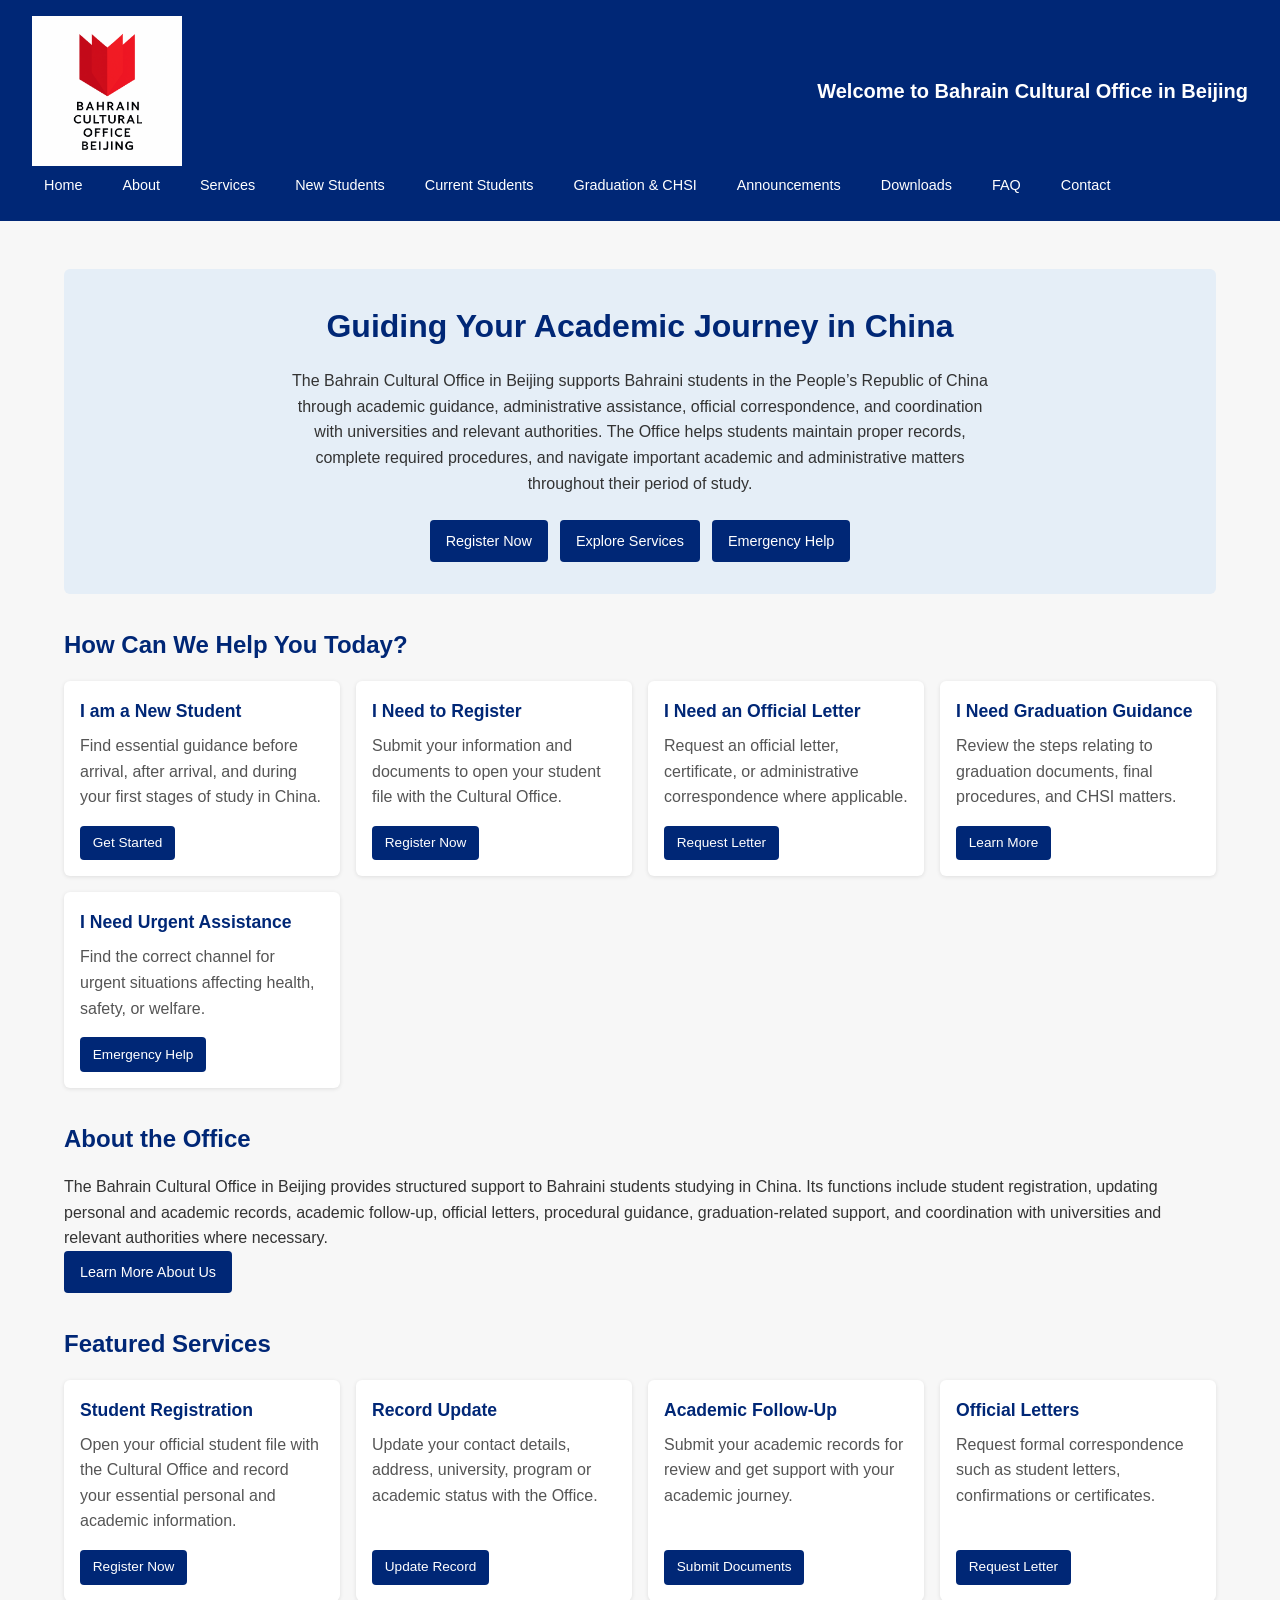
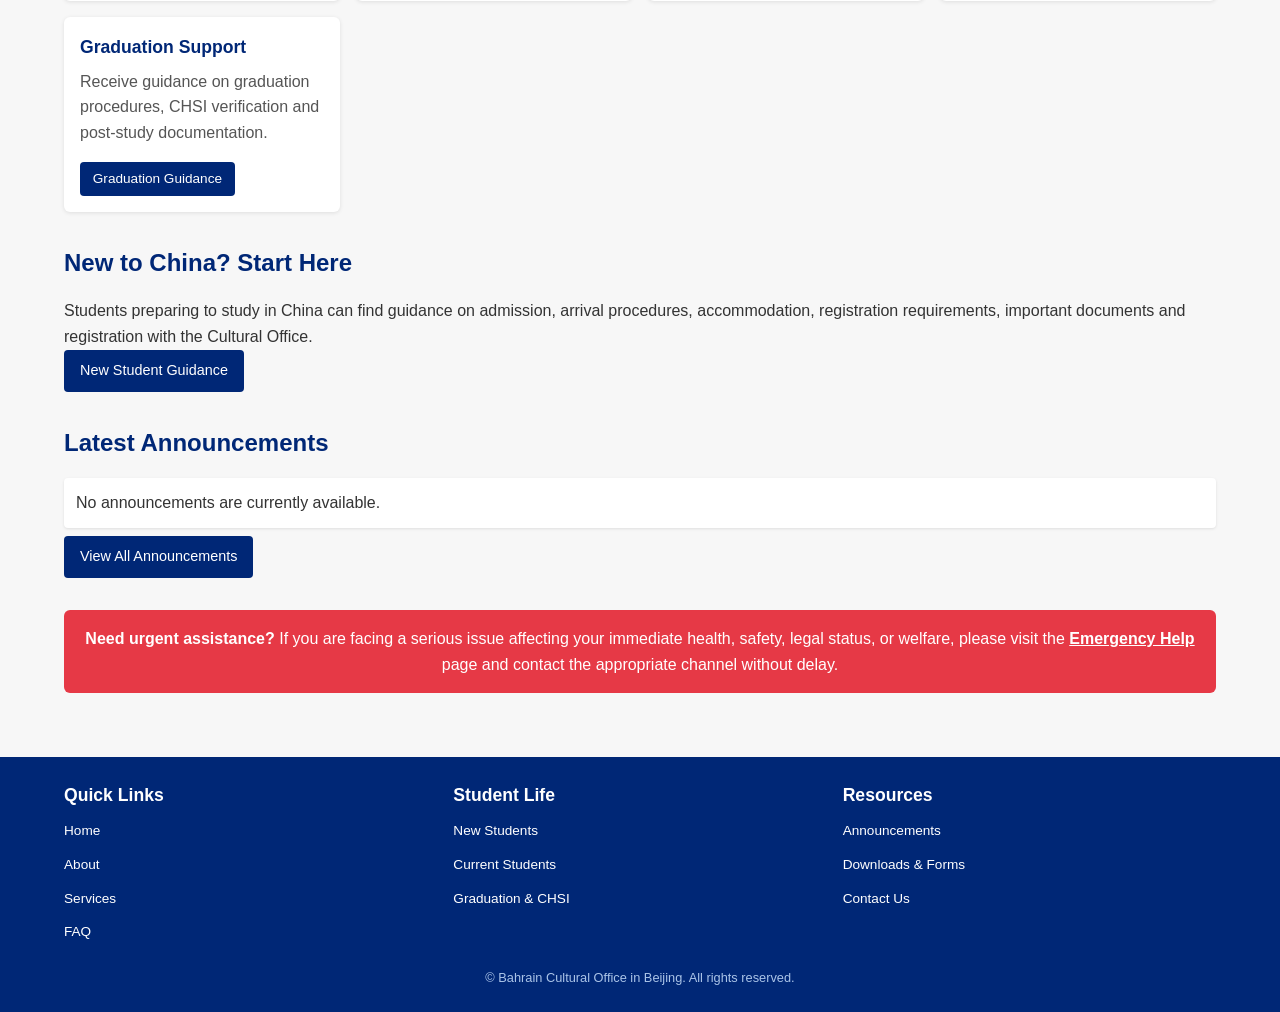
<file: index.html>
<!DOCTYPE html>
<html lang="en">
<head>
    <meta charset="UTF-8">
    <meta name="viewport" content="width=device-width, initial-scale=1.0">
    <title>Bahrain Cultural Office in Beijing</title>
    <link rel="stylesheet" href="style.css">
</head>
<body>
    <header>
        <nav>
            <img src="BCOBeijing.PNG" width="150" alt="BCO Beijing logo"><div class="logo"><a href="index.html" style="color:#fff;text-decoration:none;">Welcome to Bahrain Cultural Office in Beijing</a></div>
            <ul>
                <li><a href="index.html">Home</a></li>
                <li><a href="about.html">About</a></li>
                <li><a href="services.html">Services</a></li>
                <li><a href="new-students.html">New Students</a></li>
                <li><a href="current-students.html">Current Students</a></li>
                <li><a href="graduation.html">Graduation &amp; CHSI</a></li>
                <li><a href="announcements.html">Announcements</a></li>
                <li><a href="downloads.html">Downloads</a></li>
                <li><a href="faq.html">FAQ</a></li>
                <li><a href="contact.html">Contact</a></li>
            </ul>
        </nav>
    </header>

    <main class="container">
        <!-- Hero section -->
        <section class="hero">
            <h1>Guiding Your Academic Journey in China</h1>
            <p>The Bahrain Cultural Office in Beijing supports Bahraini students in the People’s Republic of China through academic guidance, administrative assistance, official correspondence, and coordination with universities and relevant authorities. The Office helps students maintain proper records, complete required procedures, and navigate important academic and administrative matters throughout their period of study.</p>
            <div class="btn-group">
                <a class="btn" href="register.html">Register Now</a>
                <a class="btn" href="services.html">Explore Services</a>
                <a class="btn" href="emergency.html">Emergency Help</a>
            </div>
        </section>

        <!-- Quick actions section -->
        <section class="section">
            <h2>How Can We Help You Today?</h2>
            <div class="cards">
                <div class="card">
                    <h3>I am a New Student</h3>
                    <p>Find essential guidance before arrival, after arrival, and during your first stages of study in China.</p>
                    <a class="card-btn" href="new-students.html">Get Started</a>
                </div>
                <div class="card">
                    <h3>I Need to Register</h3>
                    <p>Submit your information and documents to open your student file with the Cultural Office.</p>
                    <a class="card-btn" href="register.html">Register Now</a>
                </div>
                <div class="card">
                    <h3>I Need an Official Letter</h3>
                    <p>Request an official letter, certificate, or administrative correspondence where applicable.</p>
                    <a class="card-btn" href="services.html#official-letters">Request Letter</a>
                </div>
                <div class="card">
                    <h3>I Need Graduation Guidance</h3>
                    <p>Review the steps relating to graduation documents, final procedures, and CHSI matters.</p>
                    <a class="card-btn" href="graduation.html">Learn More</a>
                </div>
                <div class="card">
                    <h3>I Need Urgent Assistance</h3>
                    <p>Find the correct channel for urgent situations affecting health, safety, or welfare.</p>
                    <a class="card-btn" href="emergency.html">Emergency Help</a>
                </div>
            </div>
        </section>

        <!-- About summary section -->
        <section class="section">
            <h2>About the Office</h2>
            <p>The Bahrain Cultural Office in Beijing provides structured support to Bahraini students studying in China. Its functions include student registration, updating personal and academic records, academic follow-up, official letters, procedural guidance, graduation-related support, and coordination with universities and relevant authorities where necessary.</p>
            <p><a class="btn" href="about.html">Learn More About Us</a></p>
        </section>

        <!-- Featured services section -->
        <section class="section">
            <h2>Featured Services</h2>
            <div class="cards">
                <div class="card">
                    <h3>Student Registration</h3>
                    <p>Open your official student file with the Cultural Office and record your essential personal and academic information.</p>
                    <a class="card-btn" href="register.html">Register Now</a>
                </div>
                <div class="card">
                    <h3>Record Update</h3>
                    <p>Update your contact details, address, university, program or academic status with the Office.</p>
                    <a class="card-btn" href="update.html">Update Record</a>
                </div>
                <div class="card">
                    <h3>Academic Follow-Up</h3>
                    <p>Submit your academic records for review and get support with your academic journey.</p>
                    <a class="card-btn" href="services.html#academic-follow">Submit Documents</a>
                </div>
                <div class="card">
                    <h3>Official Letters</h3>
                    <p>Request formal correspondence such as student letters, confirmations or certificates.</p>
                    <a class="card-btn" href="services.html#official-letters">Request Letter</a>
                </div>
                <div class="card">
                    <h3>Graduation Support</h3>
                    <p>Receive guidance on graduation procedures, CHSI verification and post-study documentation.</p>
                    <a class="card-btn" href="graduation.html">Graduation Guidance</a>
                </div>
            </div>
        </section>

        <!-- New students preview section -->
        <section class="section">
            <h2>New to China? Start Here</h2>
            <p>Students preparing to study in China can find guidance on admission, arrival procedures, accommodation, registration requirements, important documents and registration with the Cultural Office.</p>
            <p><a class="btn" href="new-students.html">New Student Guidance</a></p>
        </section>

        <!-- Announcements preview section -->
        <section class="section">
            <h2>Latest Announcements</h2>
            <ul class="announcement">
                <li>No announcements are currently available.</li>
            </ul>
            <p><a class="btn" href="announcements.html">View All Announcements</a></p>
        </section>

        <!-- Emergency strip section -->
        <section class="emergency-strip">
            <p><strong>Need urgent assistance?</strong> If you are facing a serious issue affecting your immediate health, safety, legal status, or welfare, please visit the <a href="emergency.html">Emergency Help</a> page and contact the appropriate channel without delay.</p>
        </section>
    </main>

    <footer>
        <div class="footer-container">
            <div>
                <h4>Quick Links</h4>
                <ul>
                    <li><a href="index.html">Home</a></li>
                    <li><a href="about.html">About</a></li>
                    <li><a href="services.html">Services</a></li>
                    <li><a href="faq.html">FAQ</a></li>
                </ul>
            </div>
            <div>
                <h4>Student Life</h4>
                <ul>
                    <li><a href="new-students.html">New Students</a></li>
                    <li><a href="current-students.html">Current Students</a></li>
                    <li><a href="graduation.html">Graduation &amp; CHSI</a></li>
                </ul>
            </div>
            <div>
                <h4>Resources</h4>
                <ul>
                    <li><a href="announcements.html">Announcements</a></li>
                    <li><a href="downloads.html">Downloads &amp; Forms</a></li>
                    <li><a href="contact.html">Contact Us</a></li>
                </ul>
            </div>
        </div>
        <p class="copyright">© Bahrain Cultural Office in Beijing. All rights reserved.</p>
    </footer>
</body>
</html>
</file>
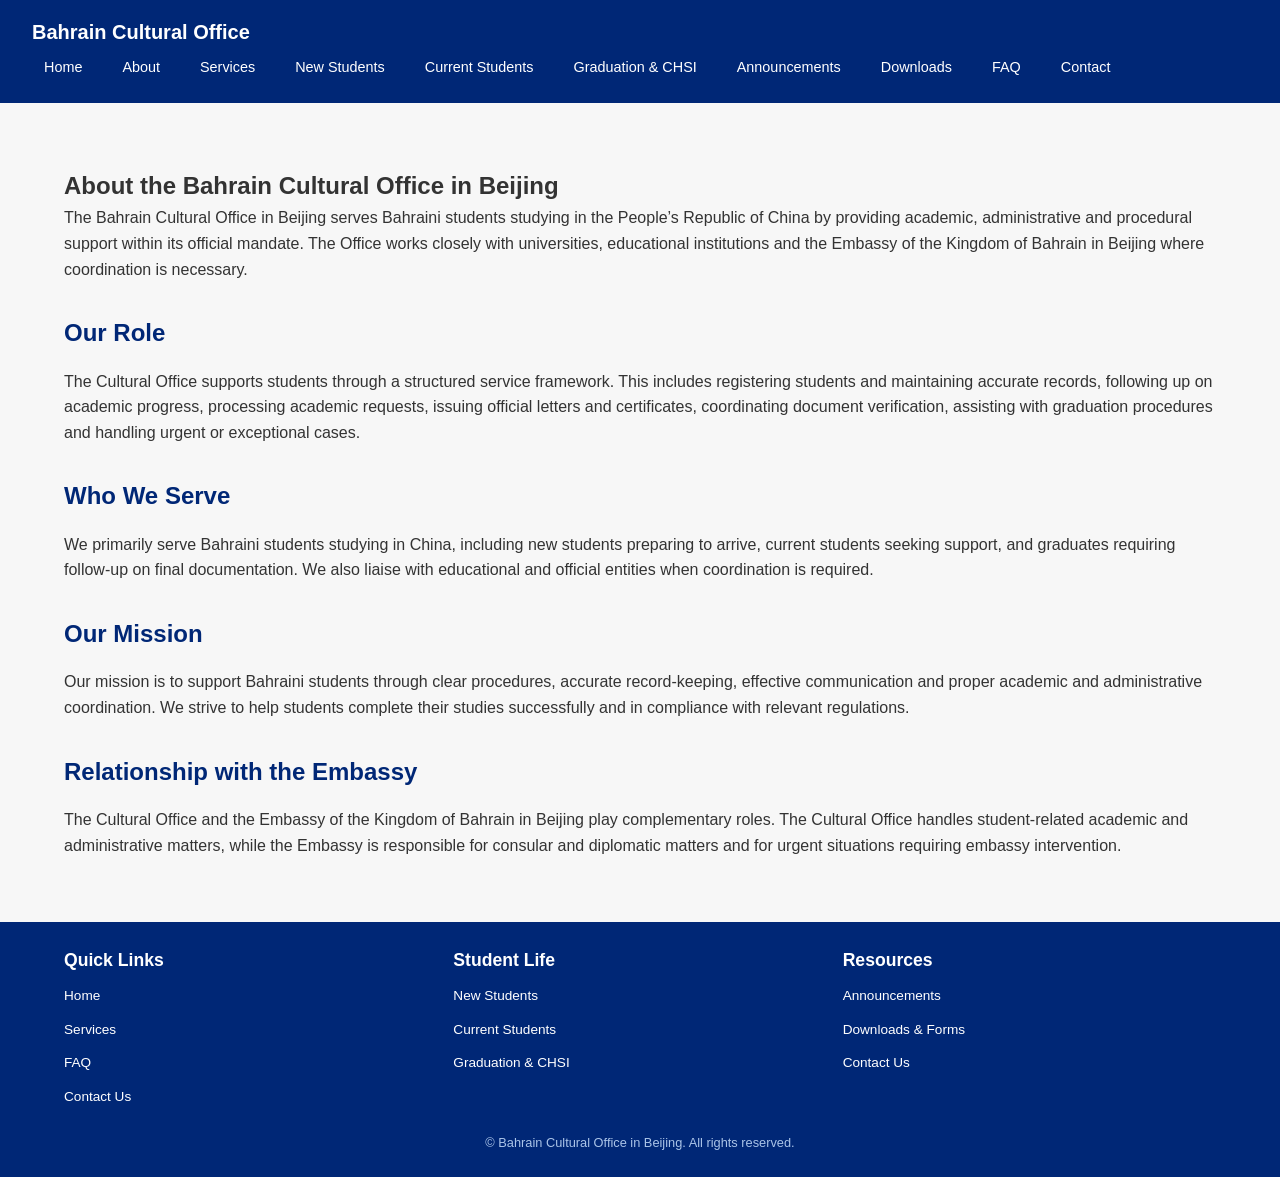
<file: about.html>
<!DOCTYPE html>
<html lang="en">
<head>
    <meta charset="UTF-8">
    <meta name="viewport" content="width=device-width, initial-scale=1.0">
    <title>About the Office – Bahrain Cultural Office</title>
    <link rel="stylesheet" href="style.css">
</head>
<body>
    <header>
        <nav>
            <div class="logo"><a href="index.html" style="color:#fff;text-decoration:none;">Bahrain Cultural Office</a></div>
            <ul>
                <li><a href="index.html">Home</a></li>
                <li><a href="about.html">About</a></li>
                <li><a href="services.html">Services</a></li>
                <li><a href="new-students.html">New Students</a></li>
                <li><a href="current-students.html">Current Students</a></li>
                <li><a href="graduation.html">Graduation &amp; CHSI</a></li>
                <li><a href="announcements.html">Announcements</a></li>
                <li><a href="downloads.html">Downloads</a></li>
                <li><a href="faq.html">FAQ</a></li>
                <li><a href="contact.html">Contact</a></li>
            </ul>
        </nav>
    </header>
    <main class="container">
        <section class="section">
            <h1>About the Bahrain Cultural Office in Beijing</h1>
            <p>The Bahrain Cultural Office in Beijing serves Bahraini students studying in the People’s Republic of China by providing academic, administrative and procedural support within its official mandate. The Office works closely with universities, educational institutions and the Embassy of the Kingdom of Bahrain in Beijing where coordination is necessary.</p>
        </section>
        <section class="section">
            <h2>Our Role</h2>
            <p>The Cultural Office supports students through a structured service framework. This includes registering students and maintaining accurate records, following up on academic progress, processing academic requests, issuing official letters and certificates, coordinating document verification, assisting with graduation procedures and handling urgent or exceptional cases.</p>
        </section>
        <section class="section">
            <h2>Who We Serve</h2>
            <p>We primarily serve Bahraini students studying in China, including new students preparing to arrive, current students seeking support, and graduates requiring follow‑up on final documentation. We also liaise with educational and official entities when coordination is required.</p>
        </section>
        <section class="section">
            <h2>Our Mission</h2>
            <p>Our mission is to support Bahraini students through clear procedures, accurate record‑keeping, effective communication and proper academic and administrative coordination. We strive to help students complete their studies successfully and in compliance with relevant regulations.</p>
        </section>
        <section class="section">
            <h2>Relationship with the Embassy</h2>
            <p>The Cultural Office and the Embassy of the Kingdom of Bahrain in Beijing play complementary roles. The Cultural Office handles student‑related academic and administrative matters, while the Embassy is responsible for consular and diplomatic matters and for urgent situations requiring embassy intervention.</p>
        </section>
    </main>
    <footer>
        <div class="footer-container">
            <div>
                <h4>Quick Links</h4>
                <ul>
                    <li><a href="index.html">Home</a></li>
                    <li><a href="services.html">Services</a></li>
                    <li><a href="faq.html">FAQ</a></li>
                    <li><a href="contact.html">Contact Us</a></li>
                </ul>
            </div>
            <div>
                <h4>Student Life</h4>
                <ul>
                    <li><a href="new-students.html">New Students</a></li>
                    <li><a href="current-students.html">Current Students</a></li>
                    <li><a href="graduation.html">Graduation &amp; CHSI</a></li>
                </ul>
            </div>
            <div>
                <h4>Resources</h4>
                <ul>
                    <li><a href="announcements.html">Announcements</a></li>
                    <li><a href="downloads.html">Downloads &amp; Forms</a></li>
                    <li><a href="contact.html">Contact Us</a></li>
                </ul>
            </div>
        </div>
        <p class="copyright">© Bahrain Cultural Office in Beijing. All rights reserved.</p>
    </footer>
</body>
</html>
</file>
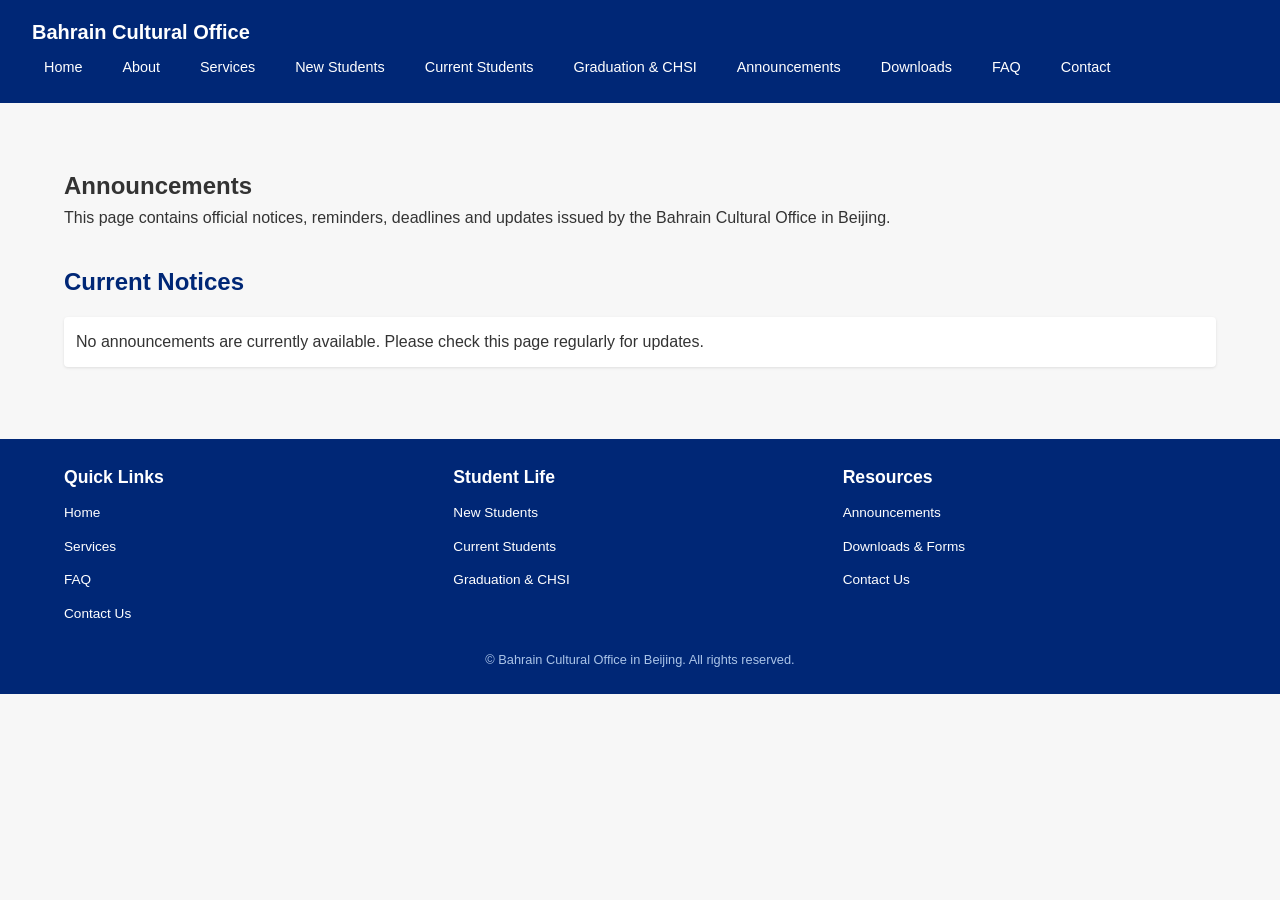
<file: announcements.html>
<!DOCTYPE html>
<html lang="en">
<head>
    <meta charset="UTF-8">
    <meta name="viewport" content="width=device-width, initial-scale=1.0">
    <title>Announcements – Bahrain Cultural Office</title>
    <link rel="stylesheet" href="style.css">
</head>
<body>
    <header>
        <nav>
            <div class="logo"><a href="index.html" style="color:#fff;text-decoration:none;">Bahrain Cultural Office</a></div>
            <ul>
                <li><a href="index.html">Home</a></li>
                <li><a href="about.html">About</a></li>
                <li><a href="services.html">Services</a></li>
                <li><a href="new-students.html">New Students</a></li>
                <li><a href="current-students.html">Current Students</a></li>
                <li><a href="graduation.html">Graduation &amp; CHSI</a></li>
                <li><a href="announcements.html">Announcements</a></li>
                <li><a href="downloads.html">Downloads</a></li>
                <li><a href="faq.html">FAQ</a></li>
                <li><a href="contact.html">Contact</a></li>
            </ul>
        </nav>
    </header>
    <main class="container">
        <section class="section">
            <h1>Announcements</h1>
            <p>This page contains official notices, reminders, deadlines and updates issued by the Bahrain Cultural Office in Beijing.</p>
        </section>
        <section class="section">
            <h2>Current Notices</h2>
            <ul class="announcement">
                <li>No announcements are currently available. Please check this page regularly for updates.</li>
            </ul>
        </section>
    </main>
    <footer>
        <div class="footer-container">
            <div>
                <h4>Quick Links</h4>
                <ul>
                    <li><a href="index.html">Home</a></li>
                    <li><a href="services.html">Services</a></li>
                    <li><a href="faq.html">FAQ</a></li>
                    <li><a href="contact.html">Contact Us</a></li>
                </ul>
            </div>
            <div>
                <h4>Student Life</h4>
                <ul>
                    <li><a href="new-students.html">New Students</a></li>
                    <li><a href="current-students.html">Current Students</a></li>
                    <li><a href="graduation.html">Graduation &amp; CHSI</a></li>
                </ul>
            </div>
            <div>
                <h4>Resources</h4>
                <ul>
                    <li><a href="announcements.html">Announcements</a></li>
                    <li><a href="downloads.html">Downloads &amp; Forms</a></li>
                    <li><a href="contact.html">Contact Us</a></li>
                </ul>
            </div>
        </div>
        <p class="copyright">© Bahrain Cultural Office in Beijing. All rights reserved.</p>
    </footer>
</body>
</html>
</file>
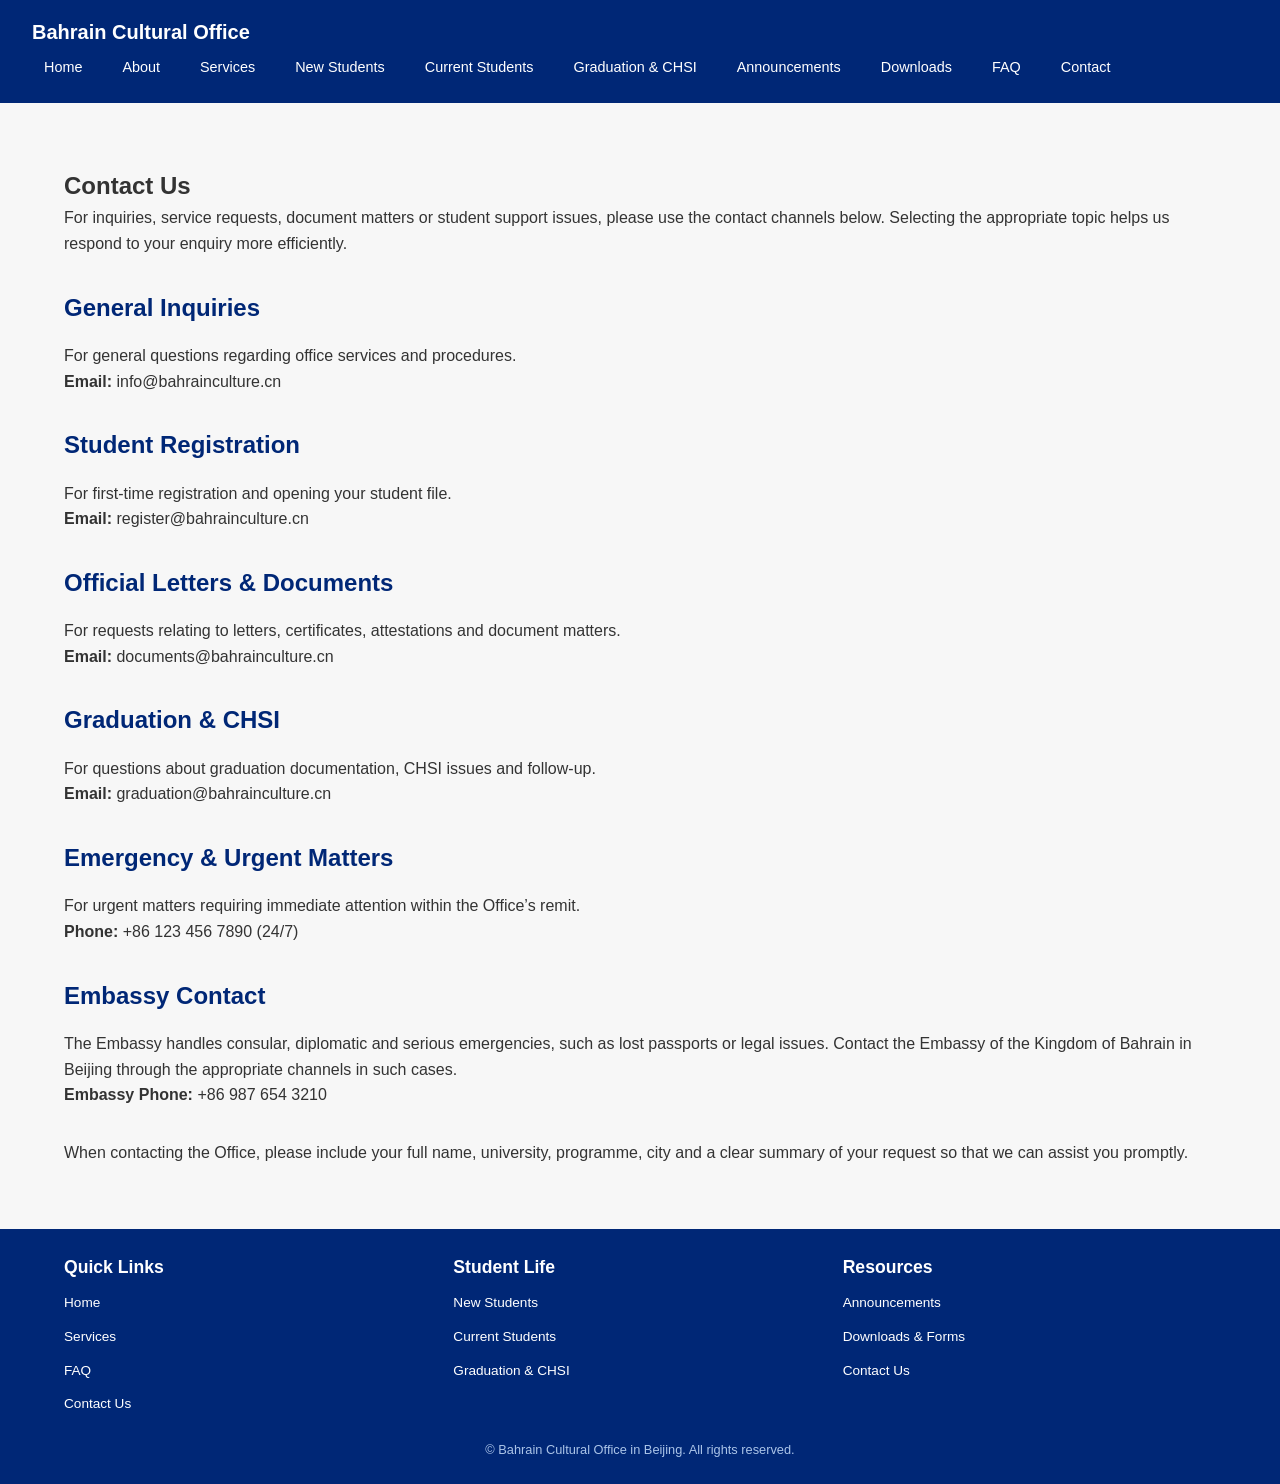
<file: contact.html>
<!DOCTYPE html>
<html lang="en">
<head>
    <meta charset="UTF-8">
    <meta name="viewport" content="width=device-width, initial-scale=1.0">
    <title>Contact Us – Bahrain Cultural Office</title>
    <link rel="stylesheet" href="style.css">
</head>
<body>
    <header>
        <nav>
            <div class="logo"><a href="index.html" style="color:#fff;text-decoration:none;">Bahrain Cultural Office</a></div>
            <ul>
                <li><a href="index.html">Home</a></li>
                <li><a href="about.html">About</a></li>
                <li><a href="services.html">Services</a></li>
                <li><a href="new-students.html">New Students</a></li>
                <li><a href="current-students.html">Current Students</a></li>
                <li><a href="graduation.html">Graduation &amp; CHSI</a></li>
                <li><a href="announcements.html">Announcements</a></li>
                <li><a href="downloads.html">Downloads</a></li>
                <li><a href="faq.html">FAQ</a></li>
                <li><a href="contact.html">Contact</a></li>
            </ul>
        </nav>
    </header>
    <main class="container">
        <section class="section">
            <h1>Contact Us</h1>
            <p>For inquiries, service requests, document matters or student support issues, please use the contact channels below. Selecting the appropriate topic helps us respond to your enquiry more efficiently.</p>
        </section>
        <section class="section">
            <h2>General Inquiries</h2>
            <p>For general questions regarding office services and procedures.</p>
            <p><strong>Email:</strong> info@bahrainculture.cn</p>
        </section>
        <section class="section">
            <h2>Student Registration</h2>
            <p>For first‑time registration and opening your student file.</p>
            <p><strong>Email:</strong> register@bahrainculture.cn</p>
        </section>
        <section class="section">
            <h2>Official Letters &amp; Documents</h2>
            <p>For requests relating to letters, certificates, attestations and document matters.</p>
            <p><strong>Email:</strong> documents@bahrainculture.cn</p>
        </section>
        <section class="section">
            <h2>Graduation &amp; CHSI</h2>
            <p>For questions about graduation documentation, CHSI issues and follow‑up.</p>
            <p><strong>Email:</strong> graduation@bahrainculture.cn</p>
        </section>
        <section class="section">
            <h2>Emergency &amp; Urgent Matters</h2>
            <p>For urgent matters requiring immediate attention within the Office’s remit.</p>
            <p><strong>Phone:</strong> +86 123 456 7890 (24/7)</p>
        </section>
        <section class="section">
            <h2>Embassy Contact</h2>
            <p>The Embassy handles consular, diplomatic and serious emergencies, such as lost passports or legal issues. Contact the Embassy of the Kingdom of Bahrain in Beijing through the appropriate channels in such cases.</p>
            <p><strong>Embassy Phone:</strong> +86 987 654 3210</p>
        </section>
        <section class="section">
            <p>When contacting the Office, please include your full name, university, programme, city and a clear summary of your request so that we can assist you promptly.</p>
        </section>
    </main>
    <footer>
        <div class="footer-container">
            <div>
                <h4>Quick Links</h4>
                <ul>
                    <li><a href="index.html">Home</a></li>
                    <li><a href="services.html">Services</a></li>
                    <li><a href="faq.html">FAQ</a></li>
                    <li><a href="contact.html">Contact Us</a></li>
                </ul>
            </div>
            <div>
                <h4>Student Life</h4>
                <ul>
                    <li><a href="new-students.html">New Students</a></li>
                    <li><a href="current-students.html">Current Students</a></li>
                    <li><a href="graduation.html">Graduation &amp; CHSI</a></li>
                </ul>
            </div>
            <div>
                <h4>Resources</h4>
                <ul>
                    <li><a href="announcements.html">Announcements</a></li>
                    <li><a href="downloads.html">Downloads &amp; Forms</a></li>
                    <li><a href="contact.html">Contact Us</a></li>
                </ul>
            </div>
        </div>
        <p class="copyright">© Bahrain Cultural Office in Beijing. All rights reserved.</p>
    </footer>
</body>
</html>
</file>
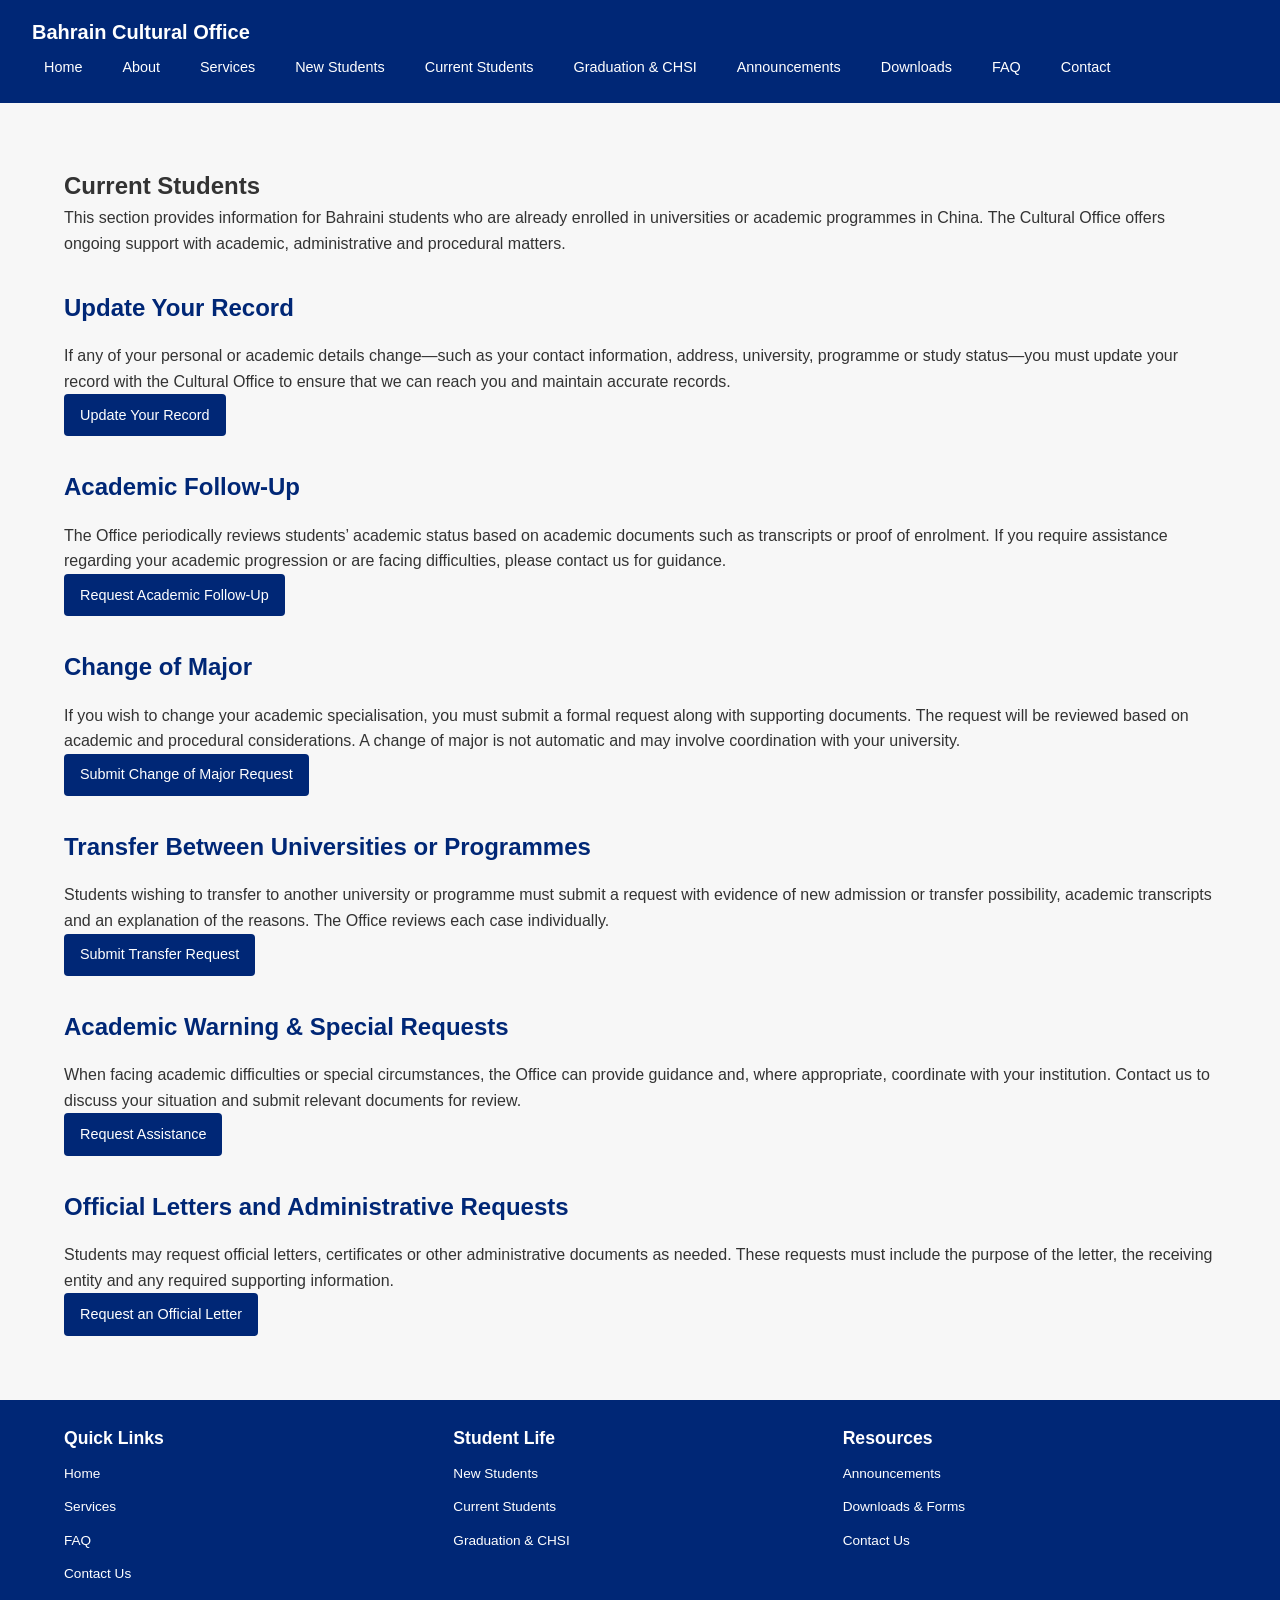
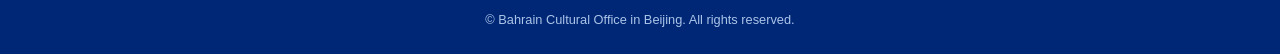
<file: current-students.html>
<!DOCTYPE html>
<html lang="en">
<head>
    <meta charset="UTF-8">
    <meta name="viewport" content="width=device-width, initial-scale=1.0">
    <title>Current Students – Bahrain Cultural Office</title>
    <link rel="stylesheet" href="style.css">
</head>
<body>
    <header>
        <nav>
            <div class="logo"><a href="index.html" style="color:#fff;text-decoration:none;">Bahrain Cultural Office</a></div>
            <ul>
                <li><a href="index.html">Home</a></li>
                <li><a href="about.html">About</a></li>
                <li><a href="services.html">Services</a></li>
                <li><a href="new-students.html">New Students</a></li>
                <li><a href="current-students.html">Current Students</a></li>
                <li><a href="graduation.html">Graduation &amp; CHSI</a></li>
                <li><a href="announcements.html">Announcements</a></li>
                <li><a href="downloads.html">Downloads</a></li>
                <li><a href="faq.html">FAQ</a></li>
                <li><a href="contact.html">Contact</a></li>
            </ul>
        </nav>
    </header>
    <main class="container">
        <section class="section">
            <h1>Current Students</h1>
            <p>This section provides information for Bahraini students who are already enrolled in universities or academic programmes in China. The Cultural Office offers ongoing support with academic, administrative and procedural matters.</p>
        </section>
        <section class="section">
            <h2>Update Your Record</h2>
            <p>If any of your personal or academic details change—such as your contact information, address, university, programme or study status—you must update your record with the Cultural Office to ensure that we can reach you and maintain accurate records.</p>
            <p><a class="btn" href="update.html">Update Your Record</a></p>
        </section>
        <section class="section">
            <h2>Academic Follow‑Up</h2>
            <p>The Office periodically reviews students’ academic status based on academic documents such as transcripts or proof of enrolment. If you require assistance regarding your academic progression or are facing difficulties, please contact us for guidance.</p>
            <p><a class="btn" href="contact.html">Request Academic Follow‑Up</a></p>
        </section>
        <section class="section">
            <h2>Change of Major</h2>
            <p>If you wish to change your academic specialisation, you must submit a formal request along with supporting documents. The request will be reviewed based on academic and procedural considerations. A change of major is not automatic and may involve coordination with your university.</p>
            <p><a class="btn" href="contact.html">Submit Change of Major Request</a></p>
        </section>
        <section class="section">
            <h2>Transfer Between Universities or Programmes</h2>
            <p>Students wishing to transfer to another university or programme must submit a request with evidence of new admission or transfer possibility, academic transcripts and an explanation of the reasons. The Office reviews each case individually.</p>
            <p><a class="btn" href="contact.html">Submit Transfer Request</a></p>
        </section>
        <section class="section">
            <h2>Academic Warning &amp; Special Requests</h2>
            <p>When facing academic difficulties or special circumstances, the Office can provide guidance and, where appropriate, coordinate with your institution. Contact us to discuss your situation and submit relevant documents for review.</p>
            <p><a class="btn" href="contact.html">Request Assistance</a></p>
        </section>
        <section class="section">
            <h2>Official Letters and Administrative Requests</h2>
            <p>Students may request official letters, certificates or other administrative documents as needed. These requests must include the purpose of the letter, the receiving entity and any required supporting information.</p>
            <p><a class="btn" href="contact.html">Request an Official Letter</a></p>
        </section>
    </main>
    <footer>
        <div class="footer-container">
            <div>
                <h4>Quick Links</h4>
                <ul>
                    <li><a href="index.html">Home</a></li>
                    <li><a href="services.html">Services</a></li>
                    <li><a href="faq.html">FAQ</a></li>
                    <li><a href="contact.html">Contact Us</a></li>
                </ul>
            </div>
            <div>
                <h4>Student Life</h4>
                <ul>
                    <li><a href="new-students.html">New Students</a></li>
                    <li><a href="current-students.html">Current Students</a></li>
                    <li><a href="graduation.html">Graduation &amp; CHSI</a></li>
                </ul>
            </div>
            <div>
                <h4>Resources</h4>
                <ul>
                    <li><a href="announcements.html">Announcements</a></li>
                    <li><a href="downloads.html">Downloads &amp; Forms</a></li>
                    <li><a href="contact.html">Contact Us</a></li>
                </ul>
            </div>
        </div>
        <p class="copyright">© Bahrain Cultural Office in Beijing. All rights reserved.</p>
    </footer>
</body>
</html>
</file>
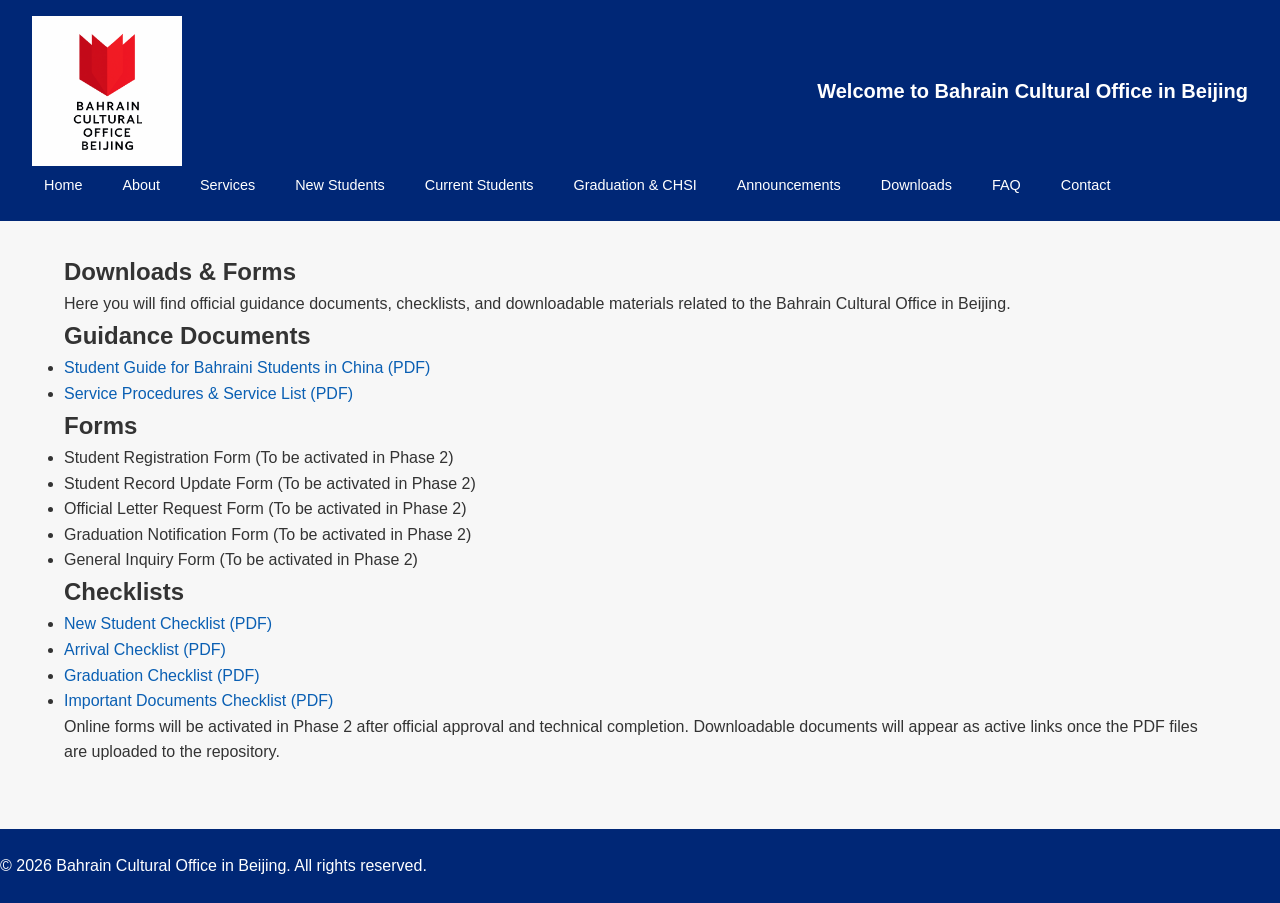
<file: downloads.html>
<!DOCTYPE html>
<html lang="en">
<head>
  <meta charset="UTF-8">
  <meta name="viewport" content="width=device-width, initial-scale=1.0">
  <title>Downloads | Bahrain Cultural Office Beijing</title>
  <link rel="stylesheet" href="style.css">
</head>
<body>
  <header>
    <nav>
      <img src="BCOBeijing.PNG" width="150" alt="BCO Beijing logo">
      <div class="logo">
        <a href="index.html" style="color:#fff;text-decoration:none;">Welcome to Bahrain Cultural Office in Beijing</a>
      </div>
      <ul>
        <li><a href="index.html">Home</a></li>
        <li><a href="about.html">About</a></li>
        <li><a href="services.html">Services</a></li>
        <li><a href="new-students.html">New Students</a></li>
        <li><a href="current-students.html">Current Students</a></li>
        <li><a href="graduation.html">Graduation & CHSI</a></li>
        <li><a href="announcements.html">Announcements</a></li>
        <li><a href="downloads.html">Downloads</a></li>
        <li><a href="faq.html">FAQ</a></li>
        <li><a href="contact.html">Contact</a></li>
      </ul>
    </nav>
  </header>

  <main class="container">
    <section class="page-header">
      <h1>Downloads & Forms</h1>
      <p>
        Here you will find official guidance documents, checklists, and downloadable materials
        related to the Bahrain Cultural Office in Beijing.
      </p>
    </section>

    <section class="content-section">
      <h2>Guidance Documents</h2>
      <ul>
        <li><a href="student_guide.pdf" target="_blank">Student Guide for Bahraini Students in China (PDF)</a></li>
        <li><a href="service_procedures_list.pdf" target="_blank">Service Procedures & Service List (PDF)</a></li>
      </ul>
    </section>

    <section class="content-section">
      <h2>Forms</h2>
      <ul>
        <li>Student Registration Form (To be activated in Phase 2)</li>
        <li>Student Record Update Form (To be activated in Phase 2)</li>
        <li>Official Letter Request Form (To be activated in Phase 2)</li>
        <li>Graduation Notification Form (To be activated in Phase 2)</li>
        <li>General Inquiry Form (To be activated in Phase 2)</li>
      </ul>
    </section>

    <section class="content-section">
      <h2>Checklists</h2>
      <ul>
        <li><a href="new_student_checklist.pdf" download>New Student Checklist (PDF)</a></li>
        <li><a href="arrival_checklist.pdf" download>Arrival Checklist (PDF)</a></li>
        <li><a href="graduation_checklist.pdf" download>Graduation Checklist (PDF)</a></li>
        <li><a href="important_documents_checklist.pdf" download>Important Documents Checklist (PDF)</a></li>
      </ul>
    </section>

    <section class="content-section">
      <p>
        Online forms will be activated in Phase 2 after official approval and technical completion.
        Downloadable documents will appear as active links once the PDF files are uploaded to the repository.
      </p>
    </section>
  </main>

  <footer>
    <p>&copy; 2026 Bahrain Cultural Office in Beijing. All rights reserved.</p>
  </footer>
</body>
</html>
</file>
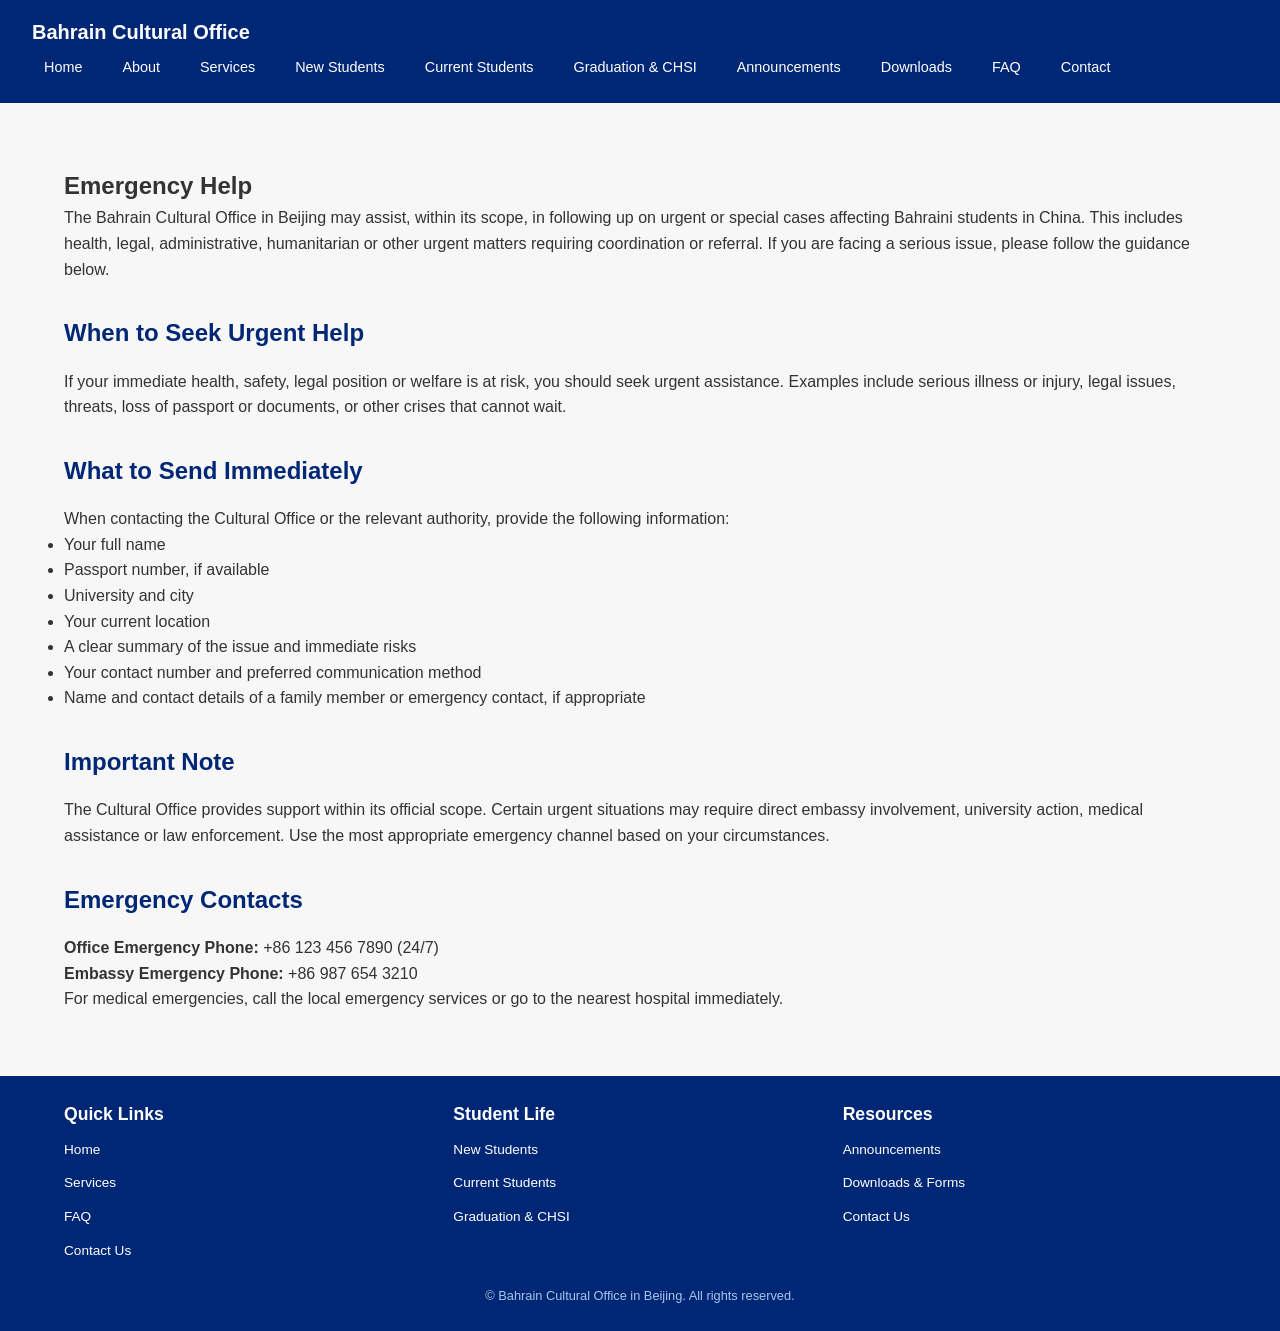
<file: emergency.html>
<!DOCTYPE html>
<html lang="en">
<head>
    <meta charset="UTF-8">
    <meta name="viewport" content="width=device-width, initial-scale=1.0">
    <title>Emergency Help – Bahrain Cultural Office</title>
    <link rel="stylesheet" href="style.css">
</head>
<body>
    <header>
        <nav>
            <div class="logo"><a href="index.html" style="color:#fff;text-decoration:none;">Bahrain Cultural Office</a></div>
            <ul>
                <li><a href="index.html">Home</a></li>
                <li><a href="about.html">About</a></li>
                <li><a href="services.html">Services</a></li>
                <li><a href="new-students.html">New Students</a></li>
                <li><a href="current-students.html">Current Students</a></li>
                <li><a href="graduation.html">Graduation &amp; CHSI</a></li>
                <li><a href="announcements.html">Announcements</a></li>
                <li><a href="downloads.html">Downloads</a></li>
                <li><a href="faq.html">FAQ</a></li>
                <li><a href="contact.html">Contact</a></li>
            </ul>
        </nav>
    </header>
    <main class="container">
        <section class="section">
            <h1>Emergency Help</h1>
            <p>The Bahrain Cultural Office in Beijing may assist, within its scope, in following up on urgent or special cases affecting Bahraini students in China. This includes health, legal, administrative, humanitarian or other urgent matters requiring coordination or referral. If you are facing a serious issue, please follow the guidance below.</p>
        </section>
        <section class="section">
            <h2>When to Seek Urgent Help</h2>
            <p>If your immediate health, safety, legal position or welfare is at risk, you should seek urgent assistance. Examples include serious illness or injury, legal issues, threats, loss of passport or documents, or other crises that cannot wait.</p>
        </section>
        <section class="section">
            <h2>What to Send Immediately</h2>
            <p>When contacting the Cultural Office or the relevant authority, provide the following information:</p>
            <ul>
                <li>Your full name</li>
                <li>Passport number, if available</li>
                <li>University and city</li>
                <li>Your current location</li>
                <li>A clear summary of the issue and immediate risks</li>
                <li>Your contact number and preferred communication method</li>
                <li>Name and contact details of a family member or emergency contact, if appropriate</li>
            </ul>
        </section>
        <section class="section">
            <h2>Important Note</h2>
            <p>The Cultural Office provides support within its official scope. Certain urgent situations may require direct embassy involvement, university action, medical assistance or law enforcement. Use the most appropriate emergency channel based on your circumstances.</p>
        </section>
        <section class="section">
            <h2>Emergency Contacts</h2>
            <p><strong>Office Emergency Phone:</strong> +86 123 456 7890 (24/7)</p>
            <p><strong>Embassy Emergency Phone:</strong> +86 987 654 3210</p>
            <p>For medical emergencies, call the local emergency services or go to the nearest hospital immediately.</p>
        </section>
    </main>
    <footer>
        <div class="footer-container">
            <div>
                <h4>Quick Links</h4>
                <ul>
                    <li><a href="index.html">Home</a></li>
                    <li><a href="services.html">Services</a></li>
                    <li><a href="faq.html">FAQ</a></li>
                    <li><a href="contact.html">Contact Us</a></li>
                </ul>
            </div>
            <div>
                <h4>Student Life</h4>
                <ul>
                    <li><a href="new-students.html">New Students</a></li>
                    <li><a href="current-students.html">Current Students</a></li>
                    <li><a href="graduation.html">Graduation &amp; CHSI</a></li>
                </ul>
            </div>
            <div>
                <h4>Resources</h4>
                <ul>
                    <li><a href="announcements.html">Announcements</a></li>
                    <li><a href="downloads.html">Downloads &amp; Forms</a></li>
                    <li><a href="contact.html">Contact Us</a></li>
                </ul>
            </div>
        </div>
        <p class="copyright">© Bahrain Cultural Office in Beijing. All rights reserved.</p>
    </footer>
</body>
</html>
</file>
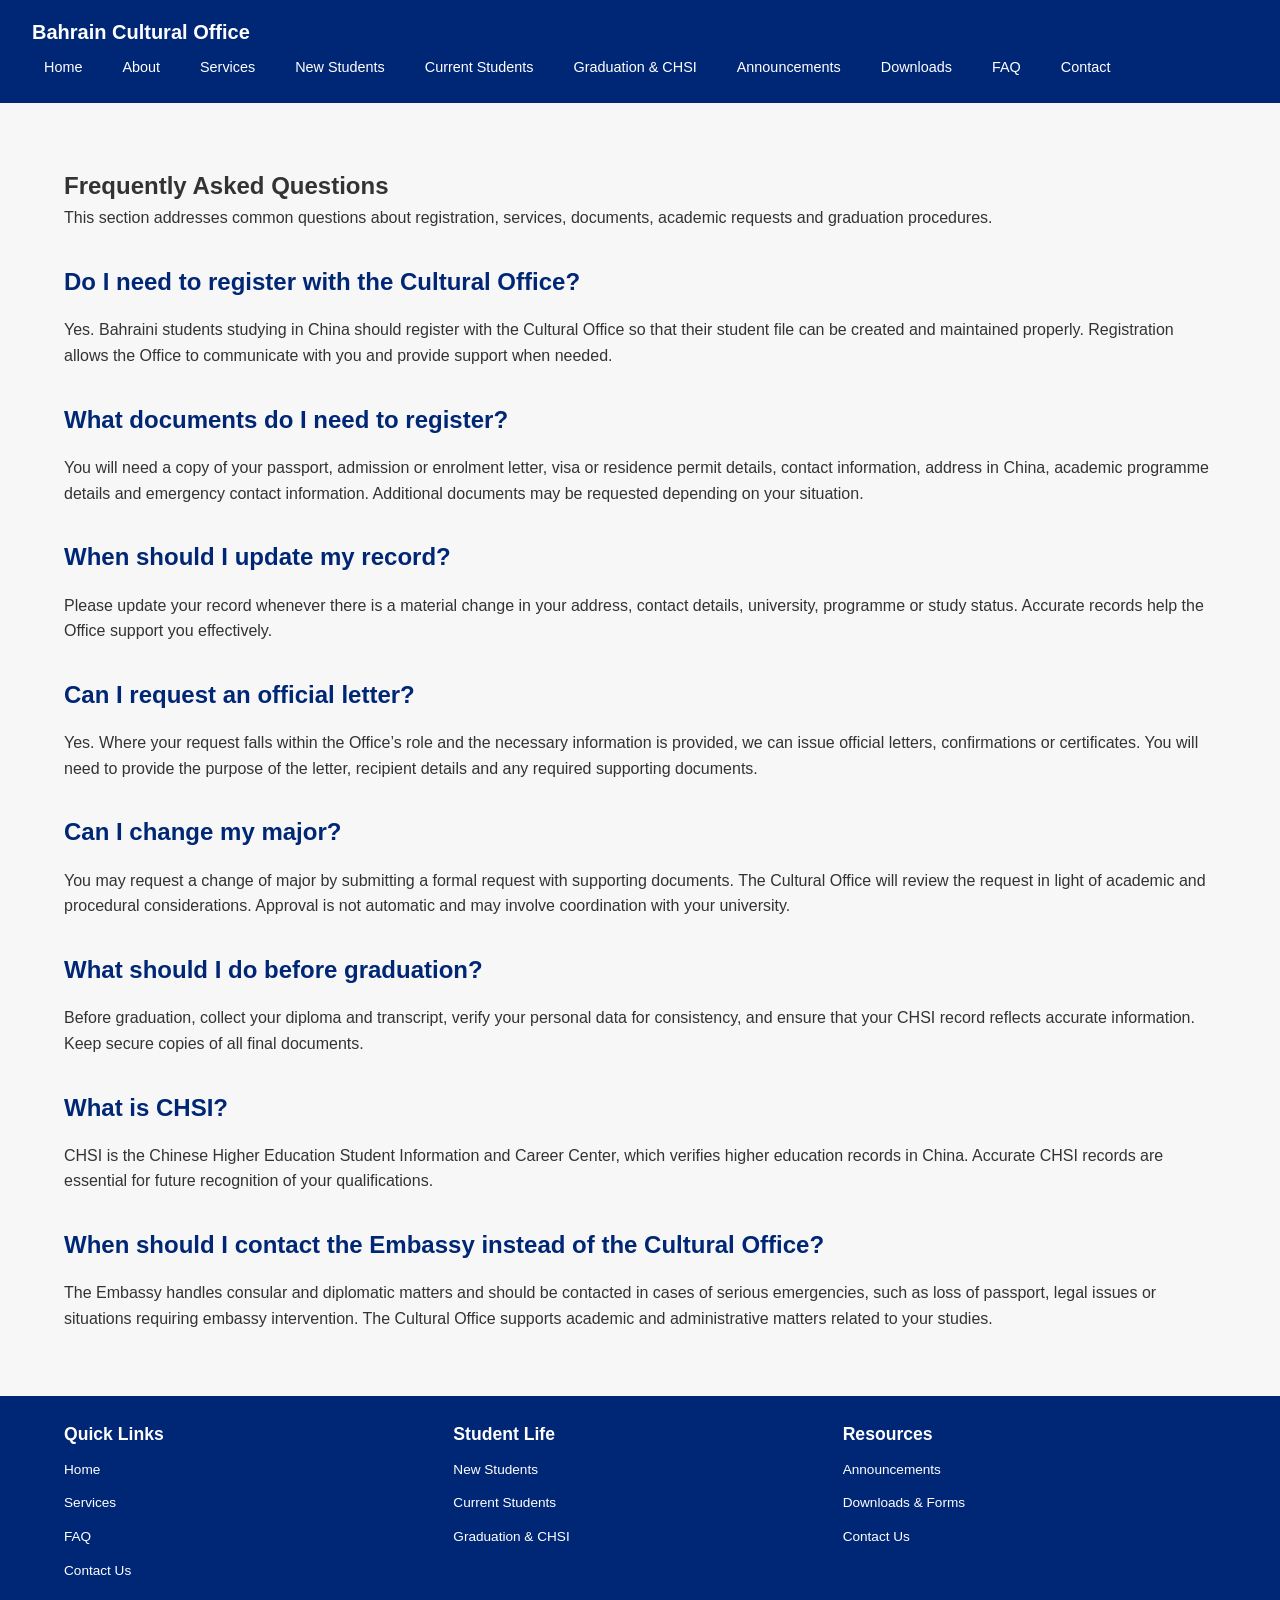
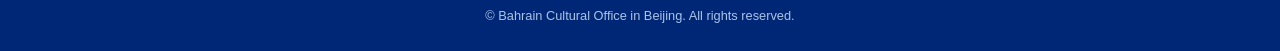
<file: faq.html>
<!DOCTYPE html>
<html lang="en">
<head>
    <meta charset="UTF-8">
    <meta name="viewport" content="width=device-width, initial-scale=1.0">
    <title>FAQ – Bahrain Cultural Office</title>
    <link rel="stylesheet" href="style.css">
</head>
<body>
    <header>
        <nav>
            <div class="logo"><a href="index.html" style="color:#fff;text-decoration:none;">Bahrain Cultural Office</a></div>
            <ul>
                <li><a href="index.html">Home</a></li>
                <li><a href="about.html">About</a></li>
                <li><a href="services.html">Services</a></li>
                <li><a href="new-students.html">New Students</a></li>
                <li><a href="current-students.html">Current Students</a></li>
                <li><a href="graduation.html">Graduation &amp; CHSI</a></li>
                <li><a href="announcements.html">Announcements</a></li>
                <li><a href="downloads.html">Downloads</a></li>
                <li><a href="faq.html">FAQ</a></li>
                <li><a href="contact.html">Contact</a></li>
            </ul>
        </nav>
    </header>
    <main class="container">
        <section class="section">
            <h1>Frequently Asked Questions</h1>
            <p>This section addresses common questions about registration, services, documents, academic requests and graduation procedures.</p>
        </section>
        <section class="section">
            <h2>Do I need to register with the Cultural Office?</h2>
            <p>Yes. Bahraini students studying in China should register with the Cultural Office so that their student file can be created and maintained properly. Registration allows the Office to communicate with you and provide support when needed.</p>
        </section>
        <section class="section">
            <h2>What documents do I need to register?</h2>
            <p>You will need a copy of your passport, admission or enrolment letter, visa or residence permit details, contact information, address in China, academic programme details and emergency contact information. Additional documents may be requested depending on your situation.</p>
        </section>
        <section class="section">
            <h2>When should I update my record?</h2>
            <p>Please update your record whenever there is a material change in your address, contact details, university, programme or study status. Accurate records help the Office support you effectively.</p>
        </section>
        <section class="section">
            <h2>Can I request an official letter?</h2>
            <p>Yes. Where your request falls within the Office’s role and the necessary information is provided, we can issue official letters, confirmations or certificates. You will need to provide the purpose of the letter, recipient details and any required supporting documents.</p>
        </section>
        <section class="section">
            <h2>Can I change my major?</h2>
            <p>You may request a change of major by submitting a formal request with supporting documents. The Cultural Office will review the request in light of academic and procedural considerations. Approval is not automatic and may involve coordination with your university.</p>
        </section>
        <section class="section">
            <h2>What should I do before graduation?</h2>
            <p>Before graduation, collect your diploma and transcript, verify your personal data for consistency, and ensure that your CHSI record reflects accurate information. Keep secure copies of all final documents.</p>
        </section>
        <section class="section">
            <h2>What is CHSI?</h2>
            <p>CHSI is the Chinese Higher Education Student Information and Career Center, which verifies higher education records in China. Accurate CHSI records are essential for future recognition of your qualifications.</p>
        </section>
        <section class="section">
            <h2>When should I contact the Embassy instead of the Cultural Office?</h2>
            <p>The Embassy handles consular and diplomatic matters and should be contacted in cases of serious emergencies, such as loss of passport, legal issues or situations requiring embassy intervention. The Cultural Office supports academic and administrative matters related to your studies.</p>
        </section>
    </main>
    <footer>
        <div class="footer-container">
            <div>
                <h4>Quick Links</h4>
                <ul>
                    <li><a href="index.html">Home</a></li>
                    <li><a href="services.html">Services</a></li>
                    <li><a href="faq.html">FAQ</a></li>
                    <li><a href="contact.html">Contact Us</a></li>
                </ul>
            </div>
            <div>
                <h4>Student Life</h4>
                <ul>
                    <li><a href="new-students.html">New Students</a></li>
                    <li><a href="current-students.html">Current Students</a></li>
                    <li><a href="graduation.html">Graduation &amp; CHSI</a></li>
                </ul>
            </div>
            <div>
                <h4>Resources</h4>
                <ul>
                    <li><a href="announcements.html">Announcements</a></li>
                    <li><a href="downloads.html">Downloads &amp; Forms</a></li>
                    <li><a href="contact.html">Contact Us</a></li>
                </ul>
            </div>
        </div>
        <p class="copyright">© Bahrain Cultural Office in Beijing. All rights reserved.</p>
    </footer>
</body>
</html>
</file>
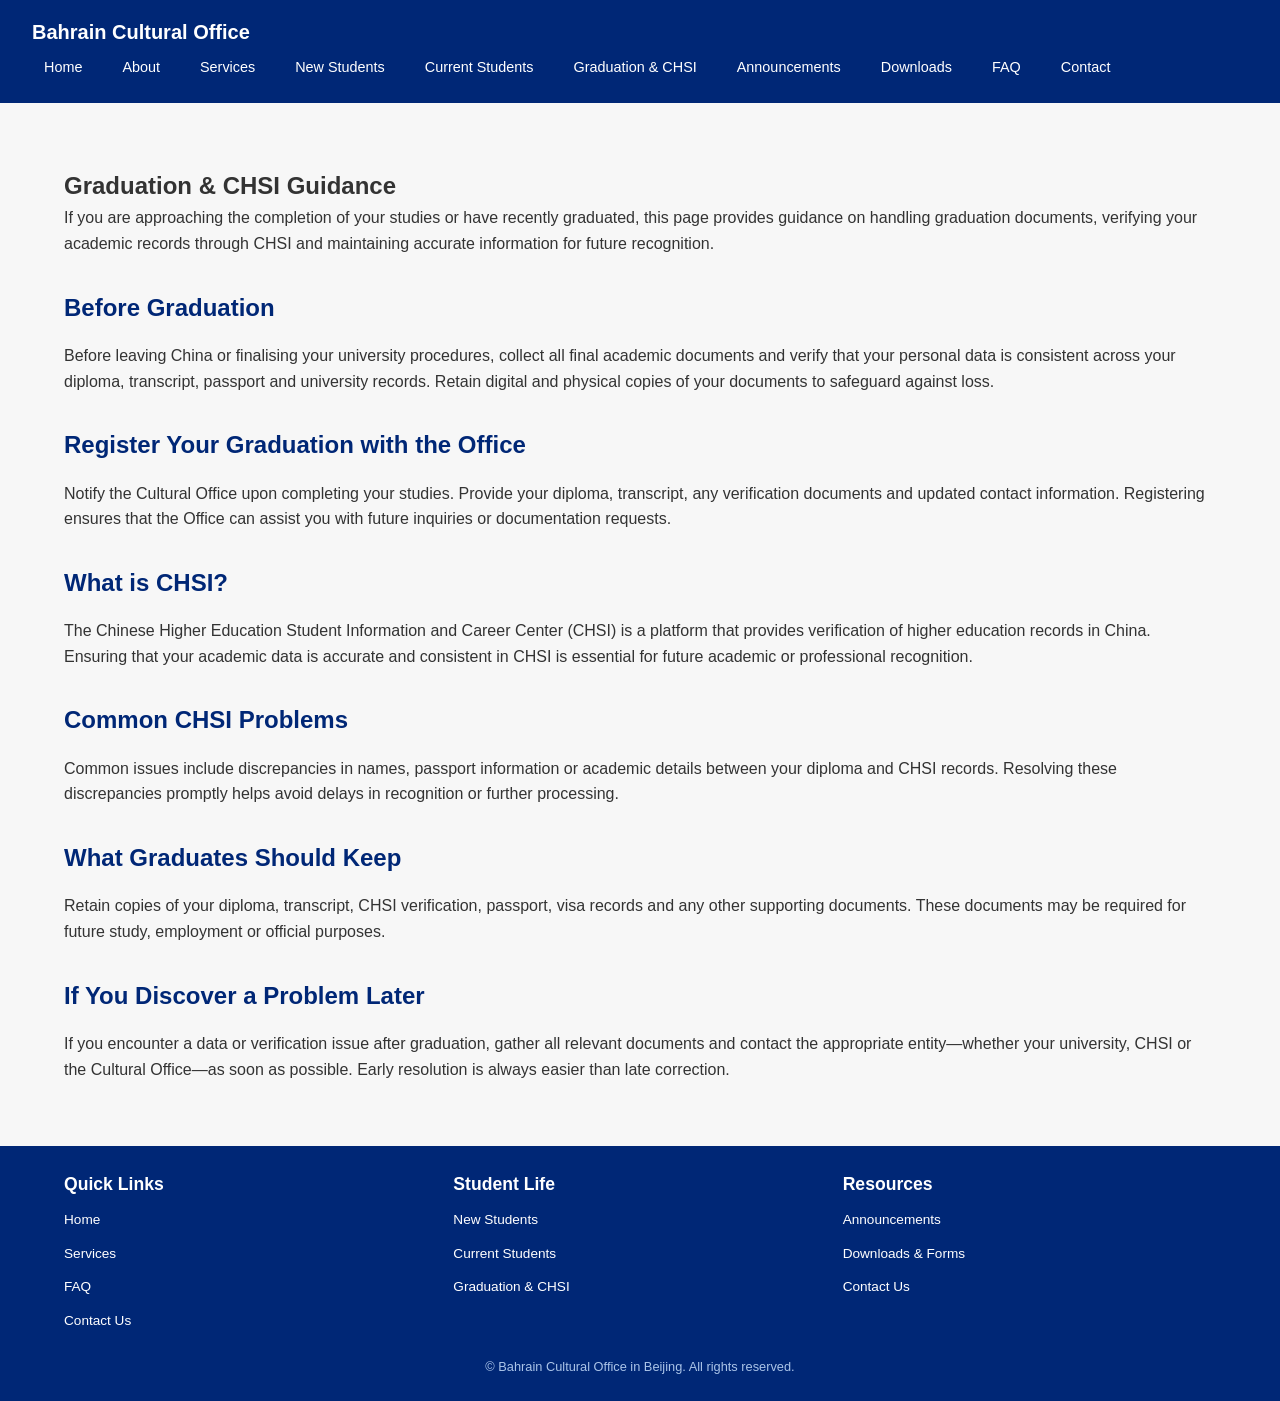
<file: graduation.html>
<!DOCTYPE html>
<html lang="en">
<head>
    <meta charset="UTF-8">
    <meta name="viewport" content="width=device-width, initial-scale=1.0">
    <title>Graduation &amp; CHSI – Bahrain Cultural Office</title>
    <link rel="stylesheet" href="style.css">
</head>
<body>
    <header>
        <nav>
            <div class="logo"><a href="index.html" style="color:#fff;text-decoration:none;">Bahrain Cultural Office</a></div>
            <ul>
                <li><a href="index.html">Home</a></li>
                <li><a href="about.html">About</a></li>
                <li><a href="services.html">Services</a></li>
                <li><a href="new-students.html">New Students</a></li>
                <li><a href="current-students.html">Current Students</a></li>
                <li><a href="graduation.html">Graduation &amp; CHSI</a></li>
                <li><a href="announcements.html">Announcements</a></li>
                <li><a href="downloads.html">Downloads</a></li>
                <li><a href="faq.html">FAQ</a></li>
                <li><a href="contact.html">Contact</a></li>
            </ul>
        </nav>
    </header>
    <main class="container">
        <section class="section">
            <h1>Graduation &amp; CHSI Guidance</h1>
            <p>If you are approaching the completion of your studies or have recently graduated, this page provides guidance on handling graduation documents, verifying your academic records through CHSI and maintaining accurate information for future recognition.</p>
        </section>
        <section class="section">
            <h2>Before Graduation</h2>
            <p>Before leaving China or finalising your university procedures, collect all final academic documents and verify that your personal data is consistent across your diploma, transcript, passport and university records. Retain digital and physical copies of your documents to safeguard against loss.</p>
        </section>
        <section class="section">
            <h2>Register Your Graduation with the Office</h2>
            <p>Notify the Cultural Office upon completing your studies. Provide your diploma, transcript, any verification documents and updated contact information. Registering ensures that the Office can assist you with future inquiries or documentation requests.</p>
        </section>
        <section class="section">
            <h2>What is CHSI?</h2>
            <p>The Chinese Higher Education Student Information and Career Center (CHSI) is a platform that provides verification of higher education records in China. Ensuring that your academic data is accurate and consistent in CHSI is essential for future academic or professional recognition.</p>
        </section>
        <section class="section">
            <h2>Common CHSI Problems</h2>
            <p>Common issues include discrepancies in names, passport information or academic details between your diploma and CHSI records. Resolving these discrepancies promptly helps avoid delays in recognition or further processing.</p>
        </section>
        <section class="section">
            <h2>What Graduates Should Keep</h2>
            <p>Retain copies of your diploma, transcript, CHSI verification, passport, visa records and any other supporting documents. These documents may be required for future study, employment or official purposes.</p>
        </section>
        <section class="section">
            <h2>If You Discover a Problem Later</h2>
            <p>If you encounter a data or verification issue after graduation, gather all relevant documents and contact the appropriate entity—whether your university, CHSI or the Cultural Office—as soon as possible. Early resolution is always easier than late correction.</p>
        </section>
    </main>
    <footer>
        <div class="footer-container">
            <div>
                <h4>Quick Links</h4>
                <ul>
                    <li><a href="index.html">Home</a></li>
                    <li><a href="services.html">Services</a></li>
                    <li><a href="faq.html">FAQ</a></li>
                    <li><a href="contact.html">Contact Us</a></li>
                </ul>
            </div>
            <div>
                <h4>Student Life</h4>
                <ul>
                    <li><a href="new-students.html">New Students</a></li>
                    <li><a href="current-students.html">Current Students</a></li>
                    <li><a href="graduation.html">Graduation &amp; CHSI</a></li>
                </ul>
            </div>
            <div>
                <h4>Resources</h4>
                <ul>
                    <li><a href="announcements.html">Announcements</a></li>
                    <li><a href="downloads.html">Downloads &amp; Forms</a></li>
                    <li><a href="contact.html">Contact Us</a></li>
                </ul>
            </div>
        </div>
        <p class="copyright">© Bahrain Cultural Office in Beijing. All rights reserved.</p>
    </footer>
</body>
</html>
</file>
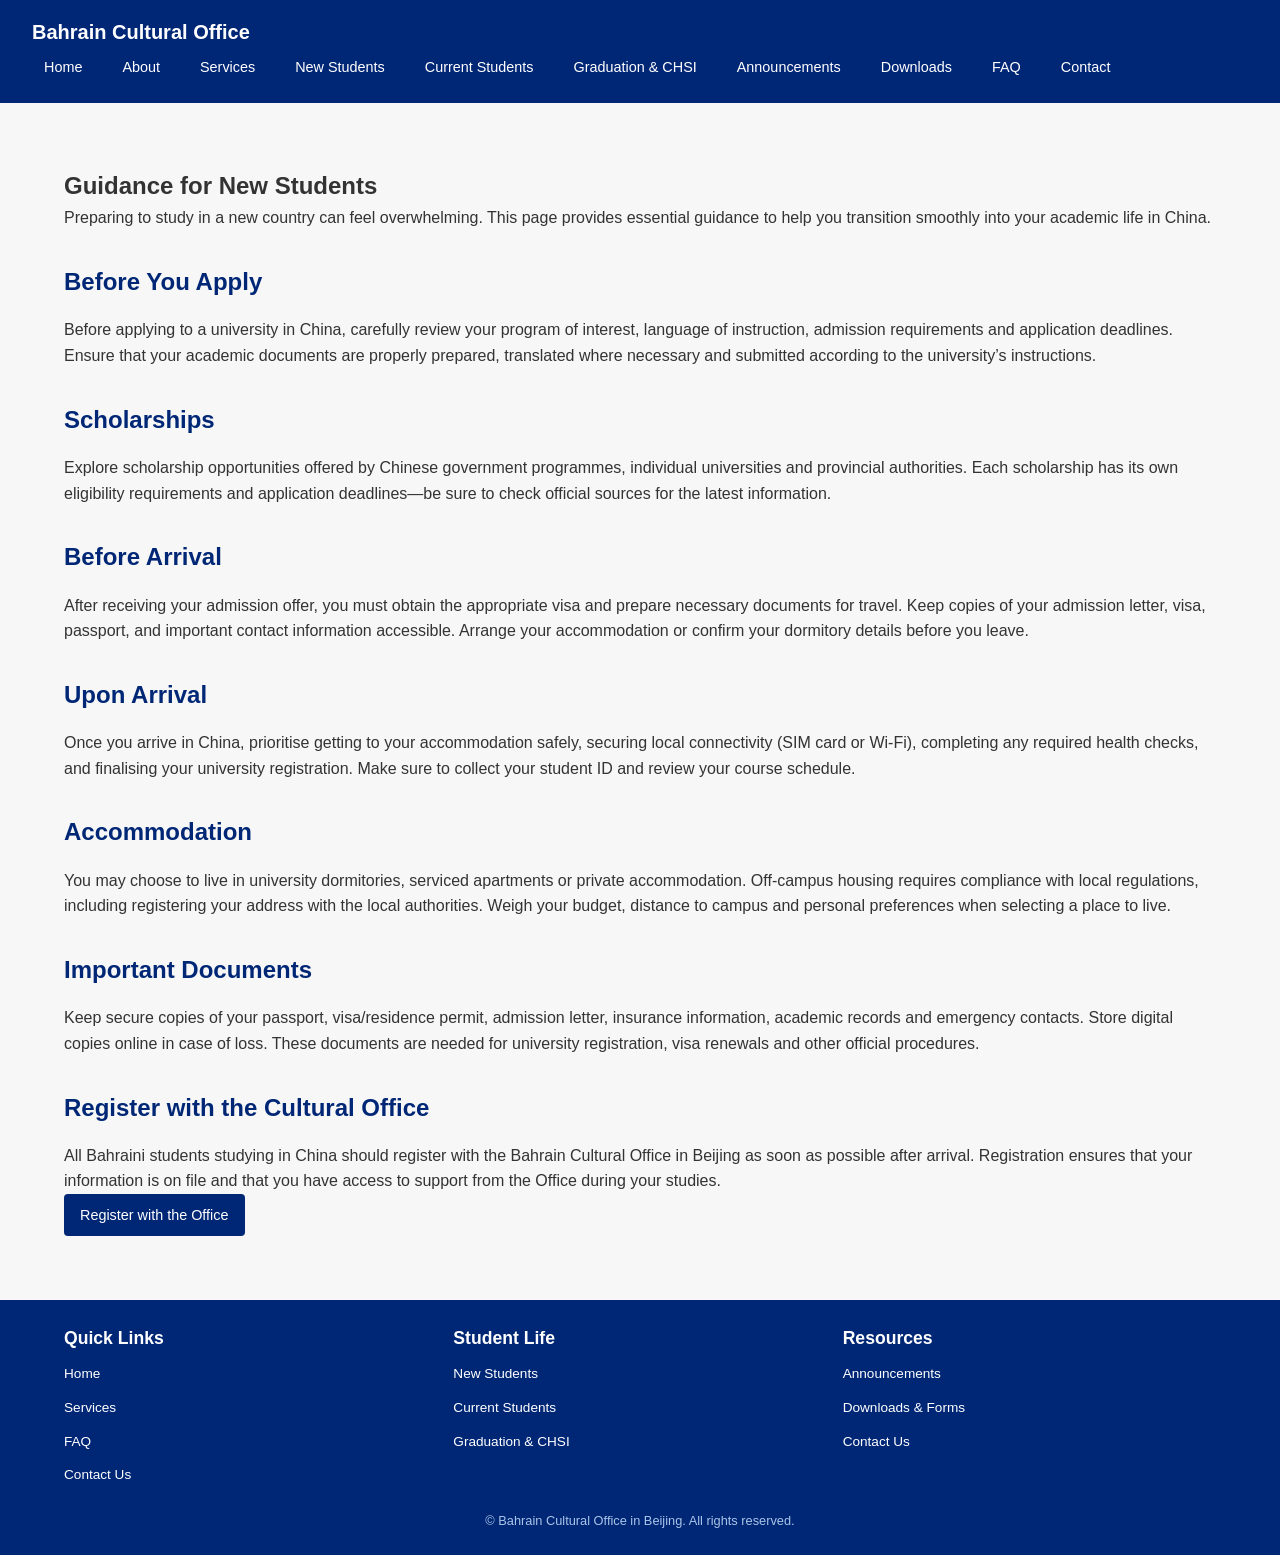
<file: new-students.html>
<!DOCTYPE html>
<html lang="en">
<head>
    <meta charset="UTF-8">
    <meta name="viewport" content="width=device-width, initial-scale=1.0">
    <title>New Students – Bahrain Cultural Office</title>
    <link rel="stylesheet" href="style.css">
</head>
<body>
    <header>
        <nav>
            <div class="logo"><a href="index.html" style="color:#fff;text-decoration:none;">Bahrain Cultural Office</a></div>
            <ul>
                <li><a href="index.html">Home</a></li>
                <li><a href="about.html">About</a></li>
                <li><a href="services.html">Services</a></li>
                <li><a href="new-students.html">New Students</a></li>
                <li><a href="current-students.html">Current Students</a></li>
                <li><a href="graduation.html">Graduation &amp; CHSI</a></li>
                <li><a href="announcements.html">Announcements</a></li>
                <li><a href="downloads.html">Downloads</a></li>
                <li><a href="faq.html">FAQ</a></li>
                <li><a href="contact.html">Contact</a></li>
            </ul>
        </nav>
    </header>
    <main class="container">
        <section class="section">
            <h1>Guidance for New Students</h1>
            <p>Preparing to study in a new country can feel overwhelming. This page provides essential guidance to help you transition smoothly into your academic life in China.</p>
        </section>
        <section class="section">
            <h2>Before You Apply</h2>
            <p>Before applying to a university in China, carefully review your program of interest, language of instruction, admission requirements and application deadlines. Ensure that your academic documents are properly prepared, translated where necessary and submitted according to the university’s instructions.</p>
        </section>
        <section class="section">
            <h2>Scholarships</h2>
            <p>Explore scholarship opportunities offered by Chinese government programmes, individual universities and provincial authorities. Each scholarship has its own eligibility requirements and application deadlines—be sure to check official sources for the latest information.</p>
        </section>
        <section class="section">
            <h2>Before Arrival</h2>
            <p>After receiving your admission offer, you must obtain the appropriate visa and prepare necessary documents for travel. Keep copies of your admission letter, visa, passport, and important contact information accessible. Arrange your accommodation or confirm your dormitory details before you leave.</p>
        </section>
        <section class="section">
            <h2>Upon Arrival</h2>
            <p>Once you arrive in China, prioritise getting to your accommodation safely, securing local connectivity (SIM card or Wi‑Fi), completing any required health checks, and finalising your university registration. Make sure to collect your student ID and review your course schedule.</p>
        </section>
        <section class="section">
            <h2>Accommodation</h2>
            <p>You may choose to live in university dormitories, serviced apartments or private accommodation. Off‑campus housing requires compliance with local regulations, including registering your address with the local authorities. Weigh your budget, distance to campus and personal preferences when selecting a place to live.</p>
        </section>
        <section class="section">
            <h2>Important Documents</h2>
            <p>Keep secure copies of your passport, visa/residence permit, admission letter, insurance information, academic records and emergency contacts. Store digital copies online in case of loss. These documents are needed for university registration, visa renewals and other official procedures.</p>
        </section>
        <section class="section">
            <h2>Register with the Cultural Office</h2>
            <p>All Bahraini students studying in China should register with the Bahrain Cultural Office in Beijing as soon as possible after arrival. Registration ensures that your information is on file and that you have access to support from the Office during your studies.</p>
            <p><a class="btn" href="register.html">Register with the Office</a></p>
        </section>
    </main>
    <footer>
        <div class="footer-container">
            <div>
                <h4>Quick Links</h4>
                <ul>
                    <li><a href="index.html">Home</a></li>
                    <li><a href="services.html">Services</a></li>
                    <li><a href="faq.html">FAQ</a></li>
                    <li><a href="contact.html">Contact Us</a></li>
                </ul>
            </div>
            <div>
                <h4>Student Life</h4>
                <ul>
                    <li><a href="new-students.html">New Students</a></li>
                    <li><a href="current-students.html">Current Students</a></li>
                    <li><a href="graduation.html">Graduation &amp; CHSI</a></li>
                </ul>
            </div>
            <div>
                <h4>Resources</h4>
                <ul>
                    <li><a href="announcements.html">Announcements</a></li>
                    <li><a href="downloads.html">Downloads &amp; Forms</a></li>
                    <li><a href="contact.html">Contact Us</a></li>
                </ul>
            </div>
        </div>
        <p class="copyright">© Bahrain Cultural Office in Beijing. All rights reserved.</p>
    </footer>
</body>
</html>
</file>
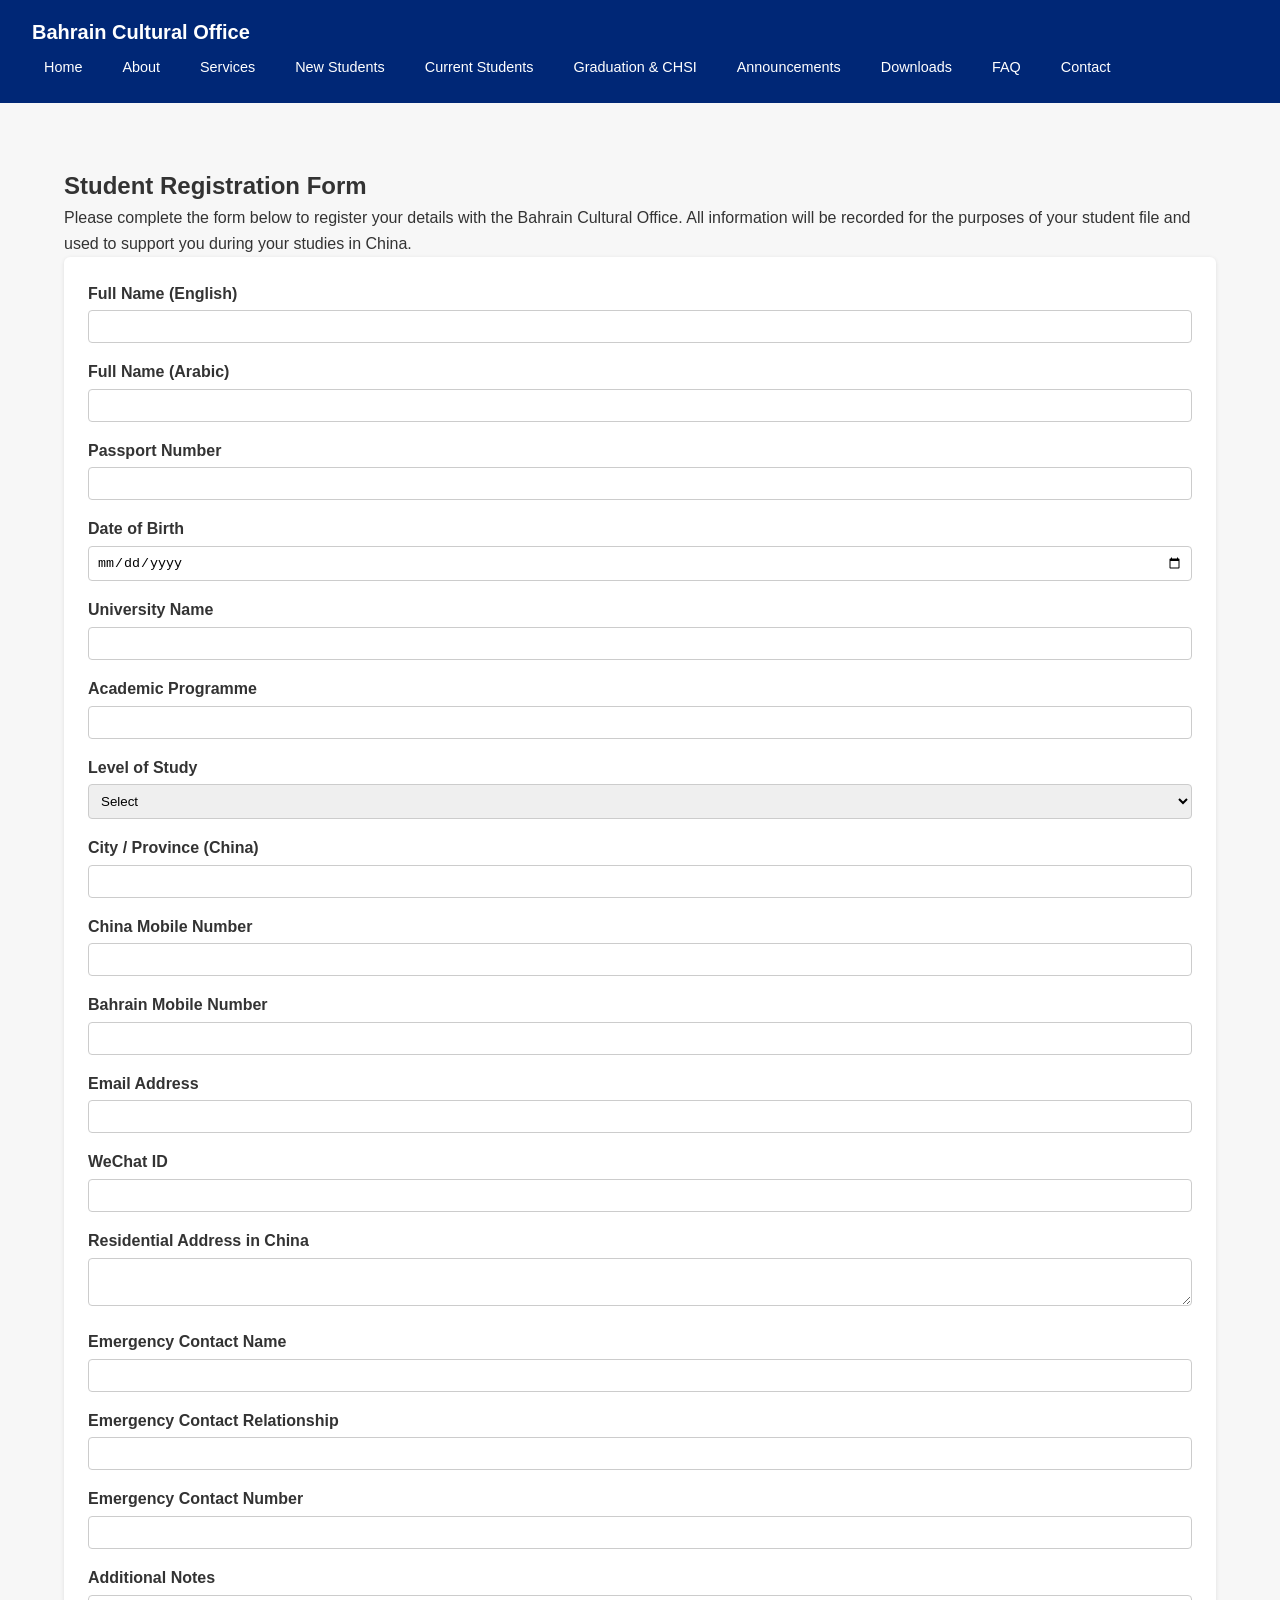
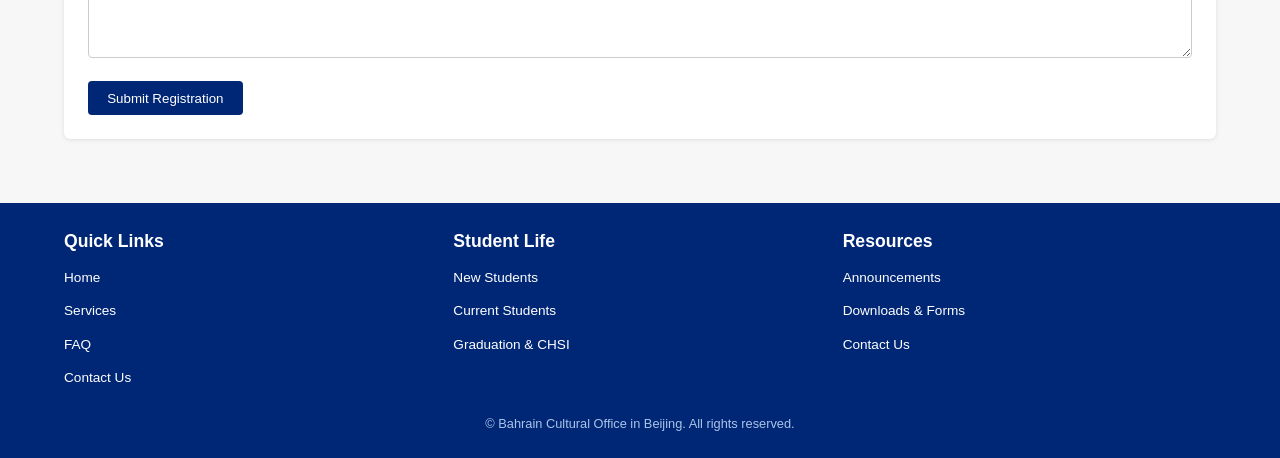
<file: register.html>
<!DOCTYPE html>
<html lang="en">
<head>
    <meta charset="UTF-8">
    <meta name="viewport" content="width=device-width, initial-scale=1.0">
    <title>Student Registration Form – Bahrain Cultural Office</title>
    <link rel="stylesheet" href="style.css">
    <style>
        form {
            background-color: #fff;
            padding: 1.5rem;
            border-radius: 6px;
            box-shadow: 0 1px 4px rgba(0, 0, 0, 0.1);
        }
        form .form-group {
            margin-bottom: 1rem;
        }
        form label {
            display: block;
            margin-bottom: 0.25rem;
            font-weight: bold;
        }
        form input,
        form textarea,
        form select {
            width: 100%;
            padding: 0.5rem;
            border: 1px solid #ccc;
            border-radius: 4px;
        }
        form button {
            background-color: #002776;
            color: #fff;
            padding: 0.6rem 1.2rem;
            border: none;
            border-radius: 4px;
            cursor: pointer;
        }
        form button:hover {
            background-color: #0a396f;
        }
    </style>
</head>
<body>
    <header>
        <nav>
            <div class="logo"><a href="index.html" style="color:#fff;text-decoration:none;">Bahrain Cultural Office</a></div>
            <ul>
                <li><a href="index.html">Home</a></li>
                <li><a href="about.html">About</a></li>
                <li><a href="services.html">Services</a></li>
                <li><a href="new-students.html">New Students</a></li>
                <li><a href="current-students.html">Current Students</a></li>
                <li><a href="graduation.html">Graduation &amp; CHSI</a></li>
                <li><a href="announcements.html">Announcements</a></li>
                <li><a href="downloads.html">Downloads</a></li>
                <li><a href="faq.html">FAQ</a></li>
                <li><a href="contact.html">Contact</a></li>
            </ul>
        </nav>
    </header>
    <main class="container">
        <section class="section">
            <h1>Student Registration Form</h1>
            <p>Please complete the form below to register your details with the Bahrain Cultural Office. All information will be recorded for the purposes of your student file and used to support you during your studies in China.</p>
            <form onsubmit="alert('Your registration has been submitted successfully.'); return false;">
                <div class="form-group">
                    <label for="fullname_en">Full Name (English)</label>
                    <input type="text" id="fullname_en" name="fullname_en" required>
                </div>
                <div class="form-group">
                    <label for="fullname_ar">Full Name (Arabic)</label>
                    <input type="text" id="fullname_ar" name="fullname_ar" required>
                </div>
                <div class="form-group">
                    <label for="passport">Passport Number</label>
                    <input type="text" id="passport" name="passport" required>
                </div>
                <div class="form-group">
                    <label for="dob">Date of Birth</label>
                    <input type="date" id="dob" name="dob" required>
                </div>
                <div class="form-group">
                    <label for="university">University Name</label>
                    <input type="text" id="university" name="university" required>
                </div>
                <div class="form-group">
                    <label for="program">Academic Programme</label>
                    <input type="text" id="program" name="program" required>
                </div>
                <div class="form-group">
                    <label for="level">Level of Study</label>
                    <select id="level" name="level" required>
                        <option value="">Select</option>
                        <option value="Bachelor">Bachelor</option>
                        <option value="Master">Master</option>
                        <option value="Doctorate">Doctorate</option>
                        <option value="Other">Other</option>
                    </select>
                </div>
                <div class="form-group">
                    <label for="city">City / Province (China)</label>
                    <input type="text" id="city" name="city" required>
                </div>
                <div class="form-group">
                    <label for="china_phone">China Mobile Number</label>
                    <input type="tel" id="china_phone" name="china_phone" required>
                </div>
                <div class="form-group">
                    <label for="bahrain_phone">Bahrain Mobile Number</label>
                    <input type="tel" id="bahrain_phone" name="bahrain_phone">
                </div>
                <div class="form-group">
                    <label for="email">Email Address</label>
                    <input type="email" id="email" name="email" required>
                </div>
                <div class="form-group">
                    <label for="wechat">WeChat ID</label>
                    <input type="text" id="wechat" name="wechat">
                </div>
                <div class="form-group">
                    <label for="address">Residential Address in China</label>
                    <textarea id="address" name="address" rows="2" required></textarea>
                </div>
                <div class="form-group">
                    <label for="emergency_contact">Emergency Contact Name</label>
                    <input type="text" id="emergency_contact" name="emergency_contact" required>
                </div>
                <div class="form-group">
                    <label for="emergency_relation">Emergency Contact Relationship</label>
                    <input type="text" id="emergency_relation" name="emergency_relation" required>
                </div>
                <div class="form-group">
                    <label for="emergency_phone">Emergency Contact Number</label>
                    <input type="tel" id="emergency_phone" name="emergency_phone" required>
                </div>
                <div class="form-group">
                    <label for="notes">Additional Notes</label>
                    <textarea id="notes" name="notes" rows="3"></textarea>
                </div>
                <button type="submit">Submit Registration</button>
            </form>
        </section>
    </main>
    <footer>
        <div class="footer-container">
            <div>
                <h4>Quick Links</h4>
                <ul>
                    <li><a href="index.html">Home</a></li>
                    <li><a href="services.html">Services</a></li>
                    <li><a href="faq.html">FAQ</a></li>
                    <li><a href="contact.html">Contact Us</a></li>
                </ul>
            </div>
            <div>
                <h4>Student Life</h4>
                <ul>
                    <li><a href="new-students.html">New Students</a></li>
                    <li><a href="current-students.html">Current Students</a></li>
                    <li><a href="graduation.html">Graduation &amp; CHSI</a></li>
                </ul>
            </div>
            <div>
                <h4>Resources</h4>
                <ul>
                    <li><a href="announcements.html">Announcements</a></li>
                    <li><a href="downloads.html">Downloads &amp; Forms</a></li>
                    <li><a href="contact.html">Contact Us</a></li>
                </ul>
            </div>
        </div>
        <p class="copyright">© Bahrain Cultural Office in Beijing. All rights reserved.</p>
    </footer>
</body>
</html>
</file>
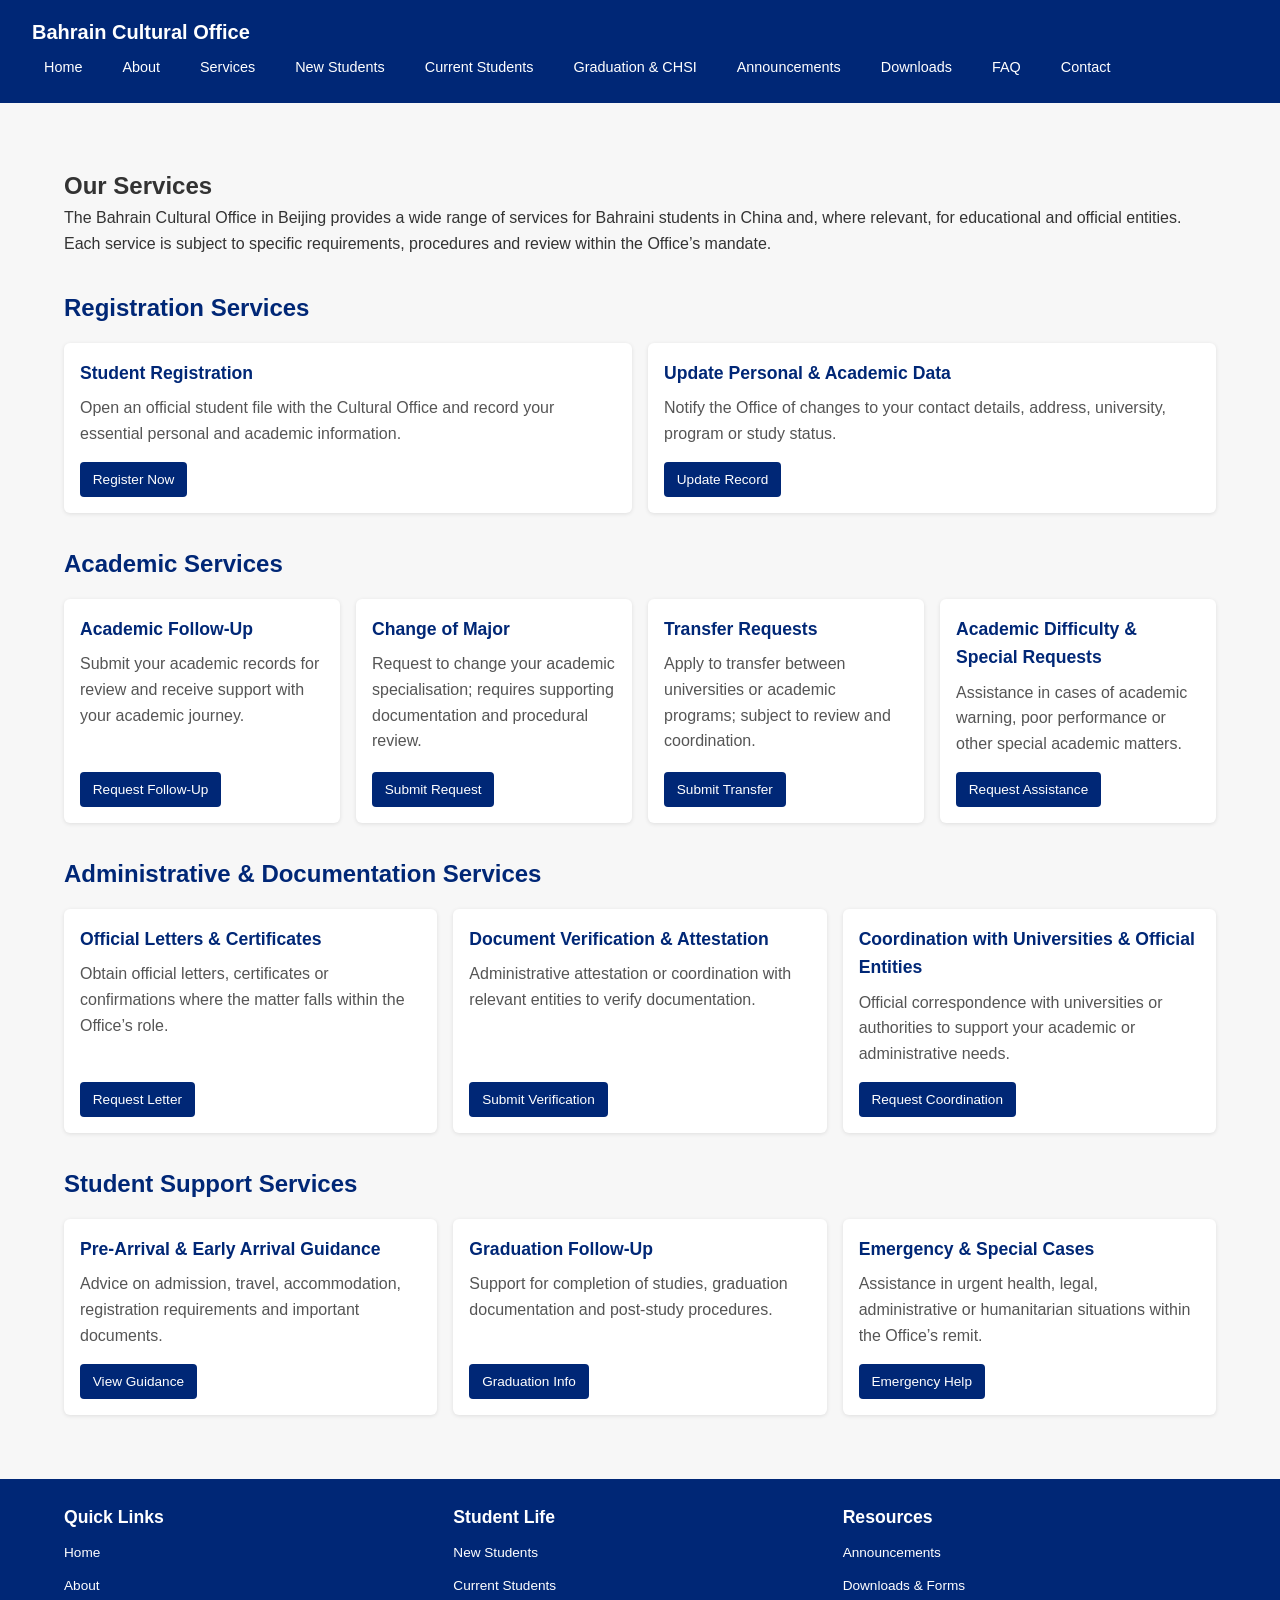
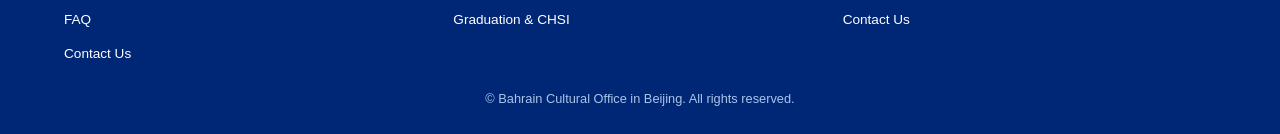
<file: services.html>
<!DOCTYPE html>
<html lang="en">
<head>
    <meta charset="UTF-8">
    <meta name="viewport" content="width=device-width, initial-scale=1.0">
    <title>Services – Bahrain Cultural Office</title>
    <link rel="stylesheet" href="style.css">
</head>
<body>
    <header>
        <nav>
            <div class="logo"><a href="index.html" style="color:#fff;text-decoration:none;">Bahrain Cultural Office</a></div>
            <ul>
                <li><a href="index.html">Home</a></li>
                <li><a href="about.html">About</a></li>
                <li><a href="services.html">Services</a></li>
                <li><a href="new-students.html">New Students</a></li>
                <li><a href="current-students.html">Current Students</a></li>
                <li><a href="graduation.html">Graduation &amp; CHSI</a></li>
                <li><a href="announcements.html">Announcements</a></li>
                <li><a href="downloads.html">Downloads</a></li>
                <li><a href="faq.html">FAQ</a></li>
                <li><a href="contact.html">Contact</a></li>
            </ul>
        </nav>
    </header>
    <main class="container">
        <section class="section">
            <h1>Our Services</h1>
            <p>The Bahrain Cultural Office in Beijing provides a wide range of services for Bahraini students in China and, where relevant, for educational and official entities. Each service is subject to specific requirements, procedures and review within the Office’s mandate.</p>
        </section>
        <section class="section">
            <h2>Registration Services</h2>
            <div class="cards">
                <div class="card">
                    <h3>Student Registration</h3>
                    <p>Open an official student file with the Cultural Office and record your essential personal and academic information.</p>
                    <a class="card-btn" href="register.html">Register Now</a>
                </div>
                <div class="card">
                    <h3>Update Personal &amp; Academic Data</h3>
                    <p>Notify the Office of changes to your contact details, address, university, program or study status.</p>
                    <a class="card-btn" href="update.html">Update Record</a>
                </div>
            </div>
        </section>
        <section class="section">
            <h2>Academic Services</h2>
            <div class="cards">
                <div class="card" id="academic-follow">
                    <h3>Academic Follow‑Up</h3>
                    <p>Submit your academic records for review and receive support with your academic journey.</p>
                    <a class="card-btn" href="contact.html">Request Follow‑Up</a>
                </div>
                <div class="card" id="change-major">
                    <h3>Change of Major</h3>
                    <p>Request to change your academic specialisation; requires supporting documentation and procedural review.</p>
                    <a class="card-btn" href="contact.html">Submit Request</a>
                </div>
                <div class="card">
                    <h3>Transfer Requests</h3>
                    <p>Apply to transfer between universities or academic programs; subject to review and coordination.</p>
                    <a class="card-btn" href="contact.html">Submit Transfer</a>
                </div>
                <div class="card">
                    <h3>Academic Difficulty &amp; Special Requests</h3>
                    <p>Assistance in cases of academic warning, poor performance or other special academic matters.</p>
                    <a class="card-btn" href="contact.html">Request Assistance</a>
                </div>
            </div>
        </section>
        <section class="section">
            <h2>Administrative &amp; Documentation Services</h2>
            <div class="cards">
                <div class="card" id="official-letters">
                    <h3>Official Letters &amp; Certificates</h3>
                    <p>Obtain official letters, certificates or confirmations where the matter falls within the Office’s role.</p>
                    <a class="card-btn" href="contact.html">Request Letter</a>
                </div>
                <div class="card">
                    <h3>Document Verification &amp; Attestation</h3>
                    <p>Administrative attestation or coordination with relevant entities to verify documentation.</p>
                    <a class="card-btn" href="contact.html">Submit Verification</a>
                </div>
                <div class="card">
                    <h3>Coordination with Universities &amp; Official Entities</h3>
                    <p>Official correspondence with universities or authorities to support your academic or administrative needs.</p>
                    <a class="card-btn" href="contact.html">Request Coordination</a>
                </div>
            </div>
        </section>
        <section class="section">
            <h2>Student Support Services</h2>
            <div class="cards">
                <div class="card">
                    <h3>Pre‑Arrival &amp; Early Arrival Guidance</h3>
                    <p>Advice on admission, travel, accommodation, registration requirements and important documents.</p>
                    <a class="card-btn" href="new-students.html">View Guidance</a>
                </div>
                <div class="card">
                    <h3>Graduation Follow‑Up</h3>
                    <p>Support for completion of studies, graduation documentation and post‑study procedures.</p>
                    <a class="card-btn" href="graduation.html">Graduation Info</a>
                </div>
                <div class="card">
                    <h3>Emergency &amp; Special Cases</h3>
                    <p>Assistance in urgent health, legal, administrative or humanitarian situations within the Office’s remit.</p>
                    <a class="card-btn" href="emergency.html">Emergency Help</a>
                </div>
            </div>
        </section>
    </main>
    <footer>
        <div class="footer-container">
            <div>
                <h4>Quick Links</h4>
                <ul>
                    <li><a href="index.html">Home</a></li>
                    <li><a href="about.html">About</a></li>
                    <li><a href="faq.html">FAQ</a></li>
                    <li><a href="contact.html">Contact Us</a></li>
                </ul>
            </div>
            <div>
                <h4>Student Life</h4>
                <ul>
                    <li><a href="new-students.html">New Students</a></li>
                    <li><a href="current-students.html">Current Students</a></li>
                    <li><a href="graduation.html">Graduation &amp; CHSI</a></li>
                </ul>
            </div>
            <div>
                <h4>Resources</h4>
                <ul>
                    <li><a href="announcements.html">Announcements</a></li>
                    <li><a href="downloads.html">Downloads &amp; Forms</a></li>
                    <li><a href="contact.html">Contact Us</a></li>
                </ul>
            </div>
        </div>
        <p class="copyright">© Bahrain Cultural Office in Beijing. All rights reserved.</p>
    </footer>
</body>
</html>
</file>
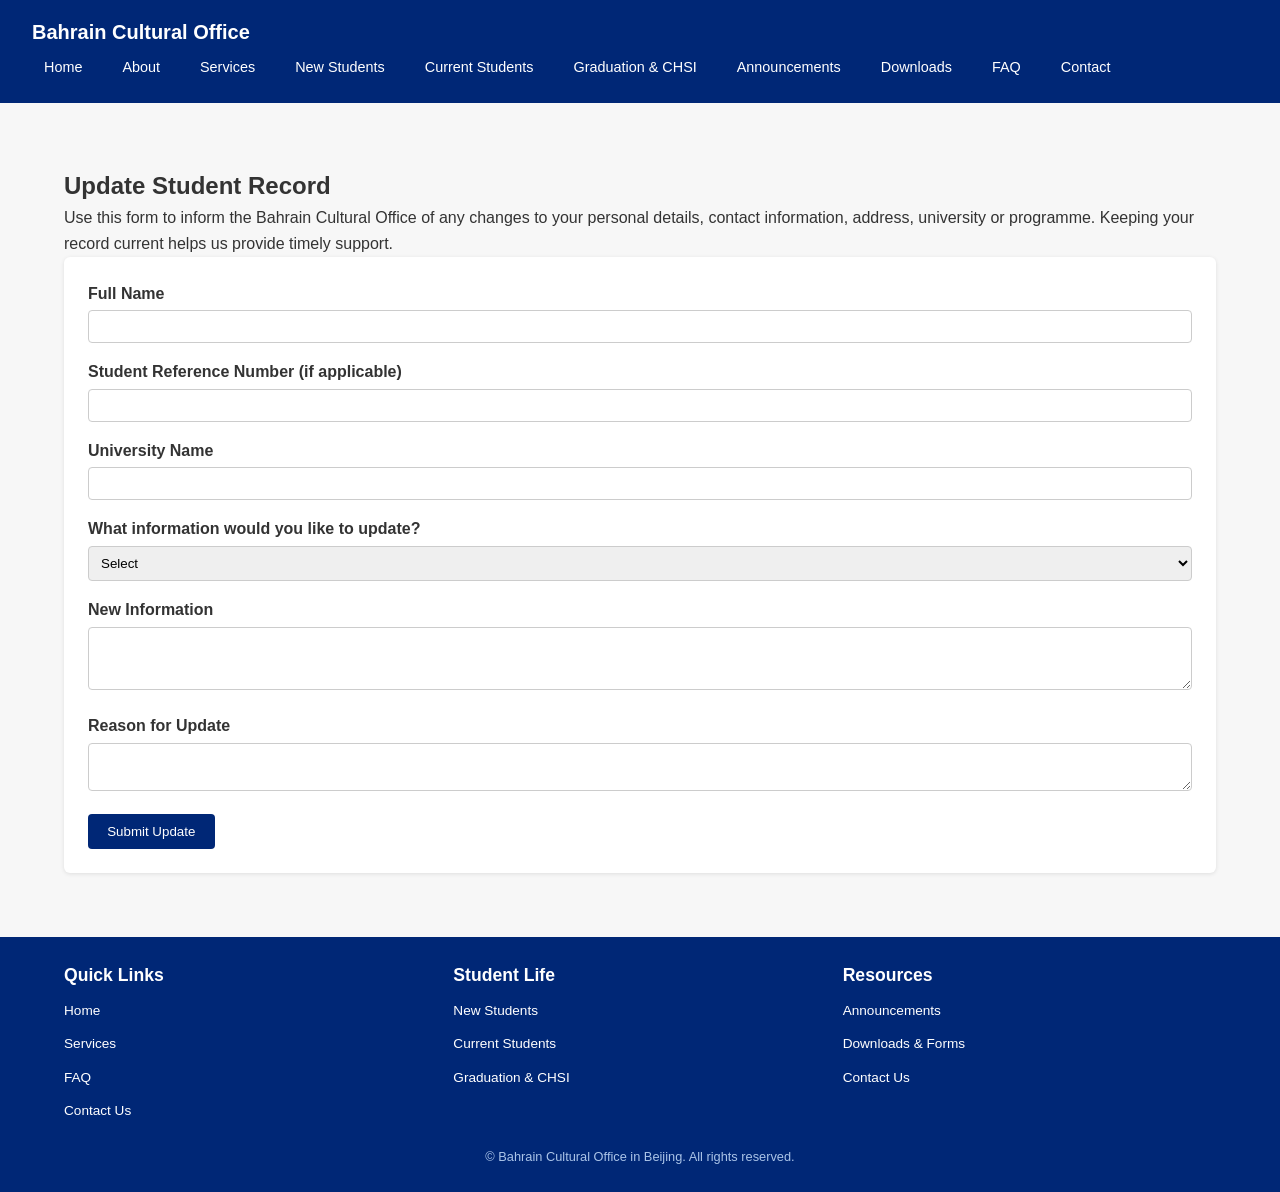
<file: update.html>
<!DOCTYPE html>
<html lang="en">
<head>
    <meta charset="UTF-8">
    <meta name="viewport" content="width=device-width, initial-scale=1.0">
    <title>Update Student Record – Bahrain Cultural Office</title>
    <link rel="stylesheet" href="style.css">
    <style>
        form {
            background-color: #fff;
            padding: 1.5rem;
            border-radius: 6px;
            box-shadow: 0 1px 4px rgba(0, 0, 0, 0.1);
        }
        .form-group {
            margin-bottom: 1rem;
        }
        label {
            display: block;
            margin-bottom: 0.25rem;
            font-weight: bold;
        }
        input, textarea, select {
            width: 100%;
            padding: 0.5rem;
            border: 1px solid #ccc;
            border-radius: 4px;
        }
        button {
            background-color: #002776;
            color: #fff;
            padding: 0.6rem 1.2rem;
            border: none;
            border-radius: 4px;
            cursor: pointer;
        }
        button:hover {
            background-color: #0a396f;
        }
    </style>
</head>
<body>
    <header>
        <nav>
            <div class="logo"><a href="index.html" style="color:#fff;text-decoration:none;">Bahrain Cultural Office</a></div>
            <ul>
                <li><a href="index.html">Home</a></li>
                <li><a href="about.html">About</a></li>
                <li><a href="services.html">Services</a></li>
                <li><a href="new-students.html">New Students</a></li>
                <li><a href="current-students.html">Current Students</a></li>
                <li><a href="graduation.html">Graduation &amp; CHSI</a></li>
                <li><a href="announcements.html">Announcements</a></li>
                <li><a href="downloads.html">Downloads</a></li>
                <li><a href="faq.html">FAQ</a></li>
                <li><a href="contact.html">Contact</a></li>
            </ul>
        </nav>
    </header>
    <main class="container">
        <section class="section">
            <h1>Update Student Record</h1>
            <p>Use this form to inform the Bahrain Cultural Office of any changes to your personal details, contact information, address, university or programme. Keeping your record current helps us provide timely support.</p>
            <form onsubmit="alert('Your update request has been submitted successfully.'); return false;">
                <div class="form-group">
                    <label for="full_name">Full Name</label>
                    <input type="text" id="full_name" name="full_name" required>
                </div>
                <div class="form-group">
                    <label for="student_ref">Student Reference Number (if applicable)</label>
                    <input type="text" id="student_ref" name="student_ref">
                </div>
                <div class="form-group">
                    <label for="university_name">University Name</label>
                    <input type="text" id="university_name" name="university_name" required>
                </div>
                <div class="form-group">
                    <label for="update_type">What information would you like to update?</label>
                    <select id="update_type" name="update_type" required>
                        <option value="">Select</option>
                        <option value="contact">Contact Details</option>
                        <option value="address">Residential Address</option>
                        <option value="academic">Academic Programme/Status</option>
                        <option value="other">Other</option>
                    </select>
                </div>
                <div class="form-group">
                    <label for="new_info">New Information</label>
                    <textarea id="new_info" name="new_info" rows="3" required></textarea>
                </div>
                <div class="form-group">
                    <label for="reason">Reason for Update</label>
                    <textarea id="reason" name="reason" rows="2" required></textarea>
                </div>
                <button type="submit">Submit Update</button>
            </form>
        </section>
    </main>
    <footer>
        <div class="footer-container">
            <div>
                <h4>Quick Links</h4>
                <ul>
                    <li><a href="index.html">Home</a></li>
                    <li><a href="services.html">Services</a></li>
                    <li><a href="faq.html">FAQ</a></li>
                    <li><a href="contact.html">Contact Us</a></li>
                </ul>
            </div>
            <div>
                <h4>Student Life</h4>
                <ul>
                    <li><a href="new-students.html">New Students</a></li>
                    <li><a href="current-students.html">Current Students</a></li>
                    <li><a href="graduation.html">Graduation &amp; CHSI</a></li>
                </ul>
            </div>
            <div>
                <h4>Resources</h4>
                <ul>
                    <li><a href="announcements.html">Announcements</a></li>
                    <li><a href="downloads.html">Downloads &amp; Forms</a></li>
                    <li><a href="contact.html">Contact Us</a></li>
                </ul>
            </div>
        </div>
        <p class="copyright">© Bahrain Cultural Office in Beijing. All rights reserved.</p>
    </footer>
</body>
</html>
</file>
<file: style.css>
/*
 * Simple CSS for the Bahrain Cultural Office website.
 *
 * The layout uses mobile‑first design principles and a clean,
 * neutral palette appropriate for an official government site.
 * This stylesheet applies to all pages in the website. It defines
 * global typography, navigation, card layouts and responsive
 * behaviours. You can refine colours, spacing or add media queries
 * as needed.
 */

/* Reset */
* {
    box-sizing: border-box;
    margin: 0;
    padding: 0;
}

body {
    font-family: Arial, Helvetica, sans-serif;
    line-height: 1.6;
    color: #333;
    background-color: #f7f7f7;
    margin: 0;
}

a {
    color: #0a5fb3;
    text-decoration: none;
}

a:hover {
    text-decoration: underline;
}

header {
    background-color: #002776;
    color: #fff;
    padding: 1rem 2rem;
}

nav {
    display: flex;
    align-items: center;
    justify-content: space-between;
    flex-wrap: wrap;
}

nav .logo {
    font-weight: bold;
    font-size: 1.25rem;
}

nav ul {
    display: flex;
    flex-wrap: wrap;
    list-style: none;
    gap: 1rem;
}

nav ul li {
    margin: 0;
}

nav ul li a {
    color: #fff;
    padding: 0.5rem 0.75rem;
    border-radius: 4px;
    font-size: 0.9rem;
    display: block;
}

nav ul li a:hover {
    background-color: #0a396f;
}

.container {
    width: 90%;
    max-width: 1200px;
    margin: 0 auto;
    padding: 2rem 0;
}

.hero {
    background-color: #e5eef7;
    padding: 2rem;
    text-align: center;
    border-radius: 6px;
    margin-top: 1rem;
}

.hero h1 {
    font-size: 2rem;
    margin-bottom: 1rem;
    color: #002776;
}

.hero p {
    max-width: 700px;
    margin: 0 auto 1.5rem auto;
    font-size: 1rem;
    color: #333;
}

.hero .btn-group {
    display: flex;
    flex-wrap: wrap;
    justify-content: center;
    gap: 0.75rem;
}

.btn {
    background-color: #002776;
    color: #fff;
    padding: 0.6rem 1rem;
    border-radius: 4px;
    font-size: 0.9rem;
    display: inline-block;
    transition: background-color 0.2s ease;
}

.btn:hover {
    background-color: #0a396f;
}

.section {
    margin-top: 2rem;
}

.section h2 {
    margin-bottom: 1rem;
    font-size: 1.5rem;
    color: #002776;
}

.cards {
    display: grid;
    gap: 1rem;
    grid-template-columns: repeat(auto-fit, minmax(240px, 1fr));
    margin-top: 1rem;
}

.card {
    background-color: #fff;
    border-radius: 6px;
    padding: 1rem;
    box-shadow: 0 1px 4px rgba(0, 0, 0, 0.1);
    height: 100%;
    display: flex;
    flex-direction: column;
    justify-content: space-between;
}

.card h3 {
    margin-bottom: 0.5rem;
    font-size: 1.1rem;
    color: #002776;
}

.card p {
    flex: 1;
    margin-bottom: 1rem;
    color: #555;
}

.card .card-btn {
    align-self: flex-start;
    background-color: #002776;
    color: #fff;
    padding: 0.4rem 0.8rem;
    border-radius: 4px;
    font-size: 0.85rem;
}

.card .card-btn:hover {
    background-color: #0a396f;
}

.announcement {
    list-style: none;
    padding: 0;
}

.announcement li {
    background-color: #fff;
    padding: 0.75rem;
    border-radius: 4px;
    margin-bottom: 0.5rem;
    box-shadow: 0 1px 3px rgba(0, 0, 0, 0.1);
}

.emergency-strip {
    background-color: #e63946;
    color: #fff;
    padding: 1rem;
    text-align: center;
    border-radius: 6px;
    margin-top: 2rem;
}

.emergency-strip a {
    color: #fff;
    font-weight: bold;
    text-decoration: underline;
}

footer {
    background-color: #002776;
    color: #fff;
    padding: 1.5rem 0;
    margin-top: 2rem;
}

footer .footer-container {
    width: 90%;
    max-width: 1200px;
    margin: 0 auto;
    display: grid;
    gap: 1rem;
    grid-template-columns: repeat(auto-fit, minmax(200px, 1fr));
}

footer h4 {
    margin-bottom: 0.5rem;
    font-size: 1.1rem;
}

footer ul {
    list-style: none;
    padding: 0;
}

footer ul li {
    margin-bottom: 0.5rem;
}

footer ul li a {
    color: #fff;
    font-size: 0.85rem;
}

footer ul li a:hover {
    text-decoration: underline;
}

footer .copyright {
    text-align: center;
    margin-top: 1rem;
    font-size: 0.8rem;
    color: #aac4e8;
}

img {
    max-width: 100%;
    height: auto;
    display: block;
}
</file>
